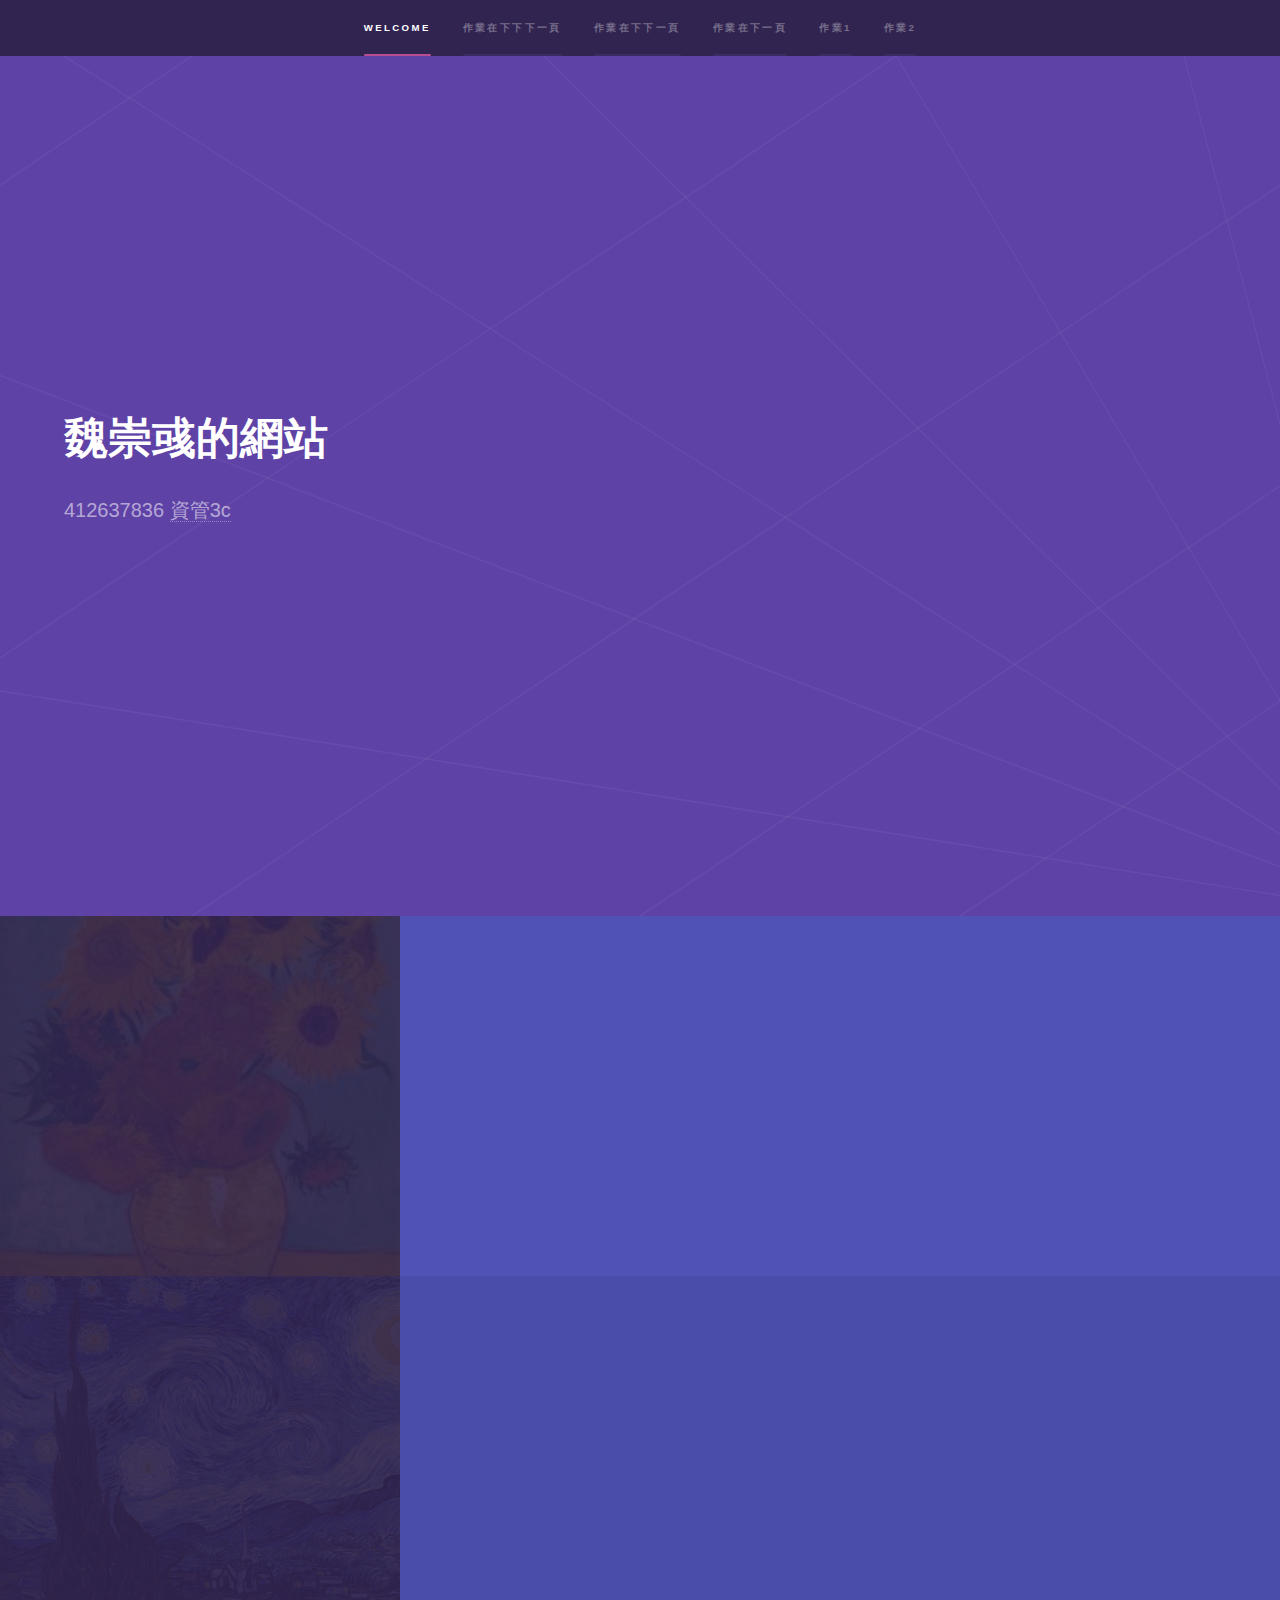
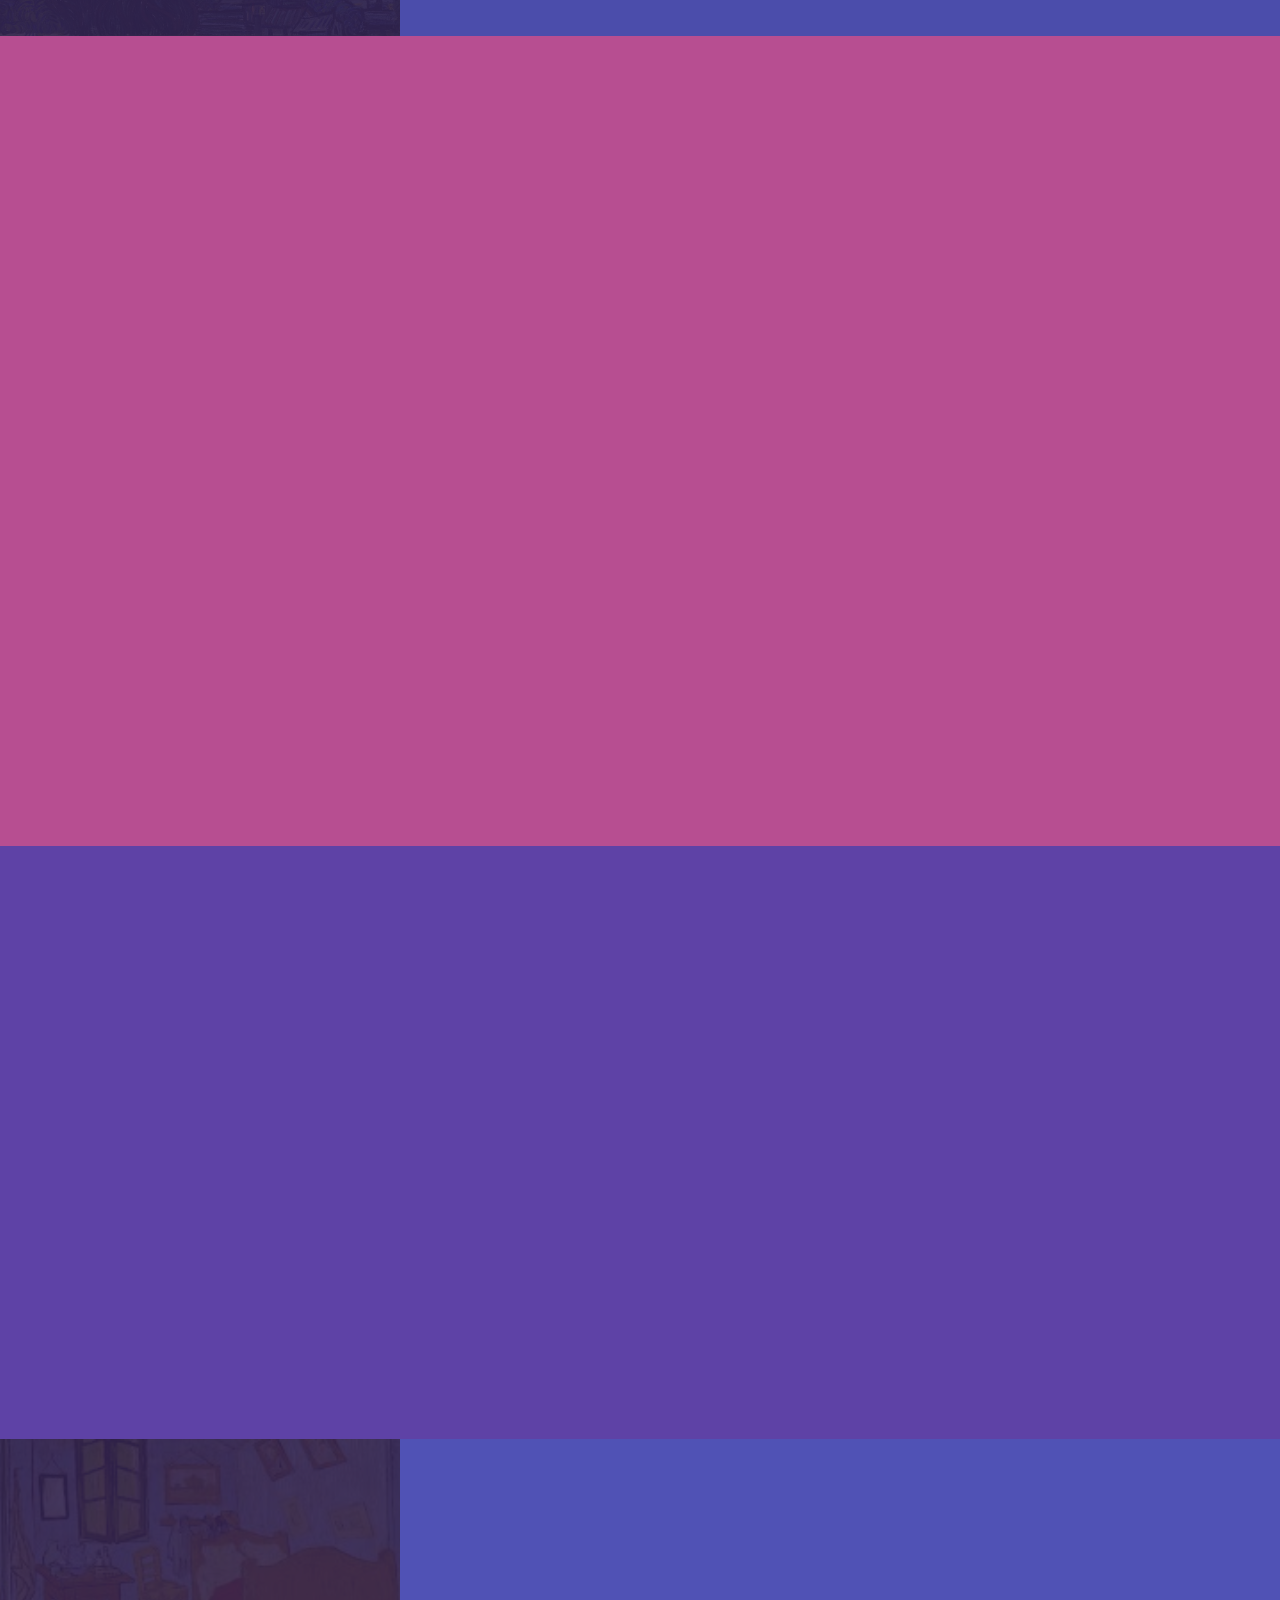
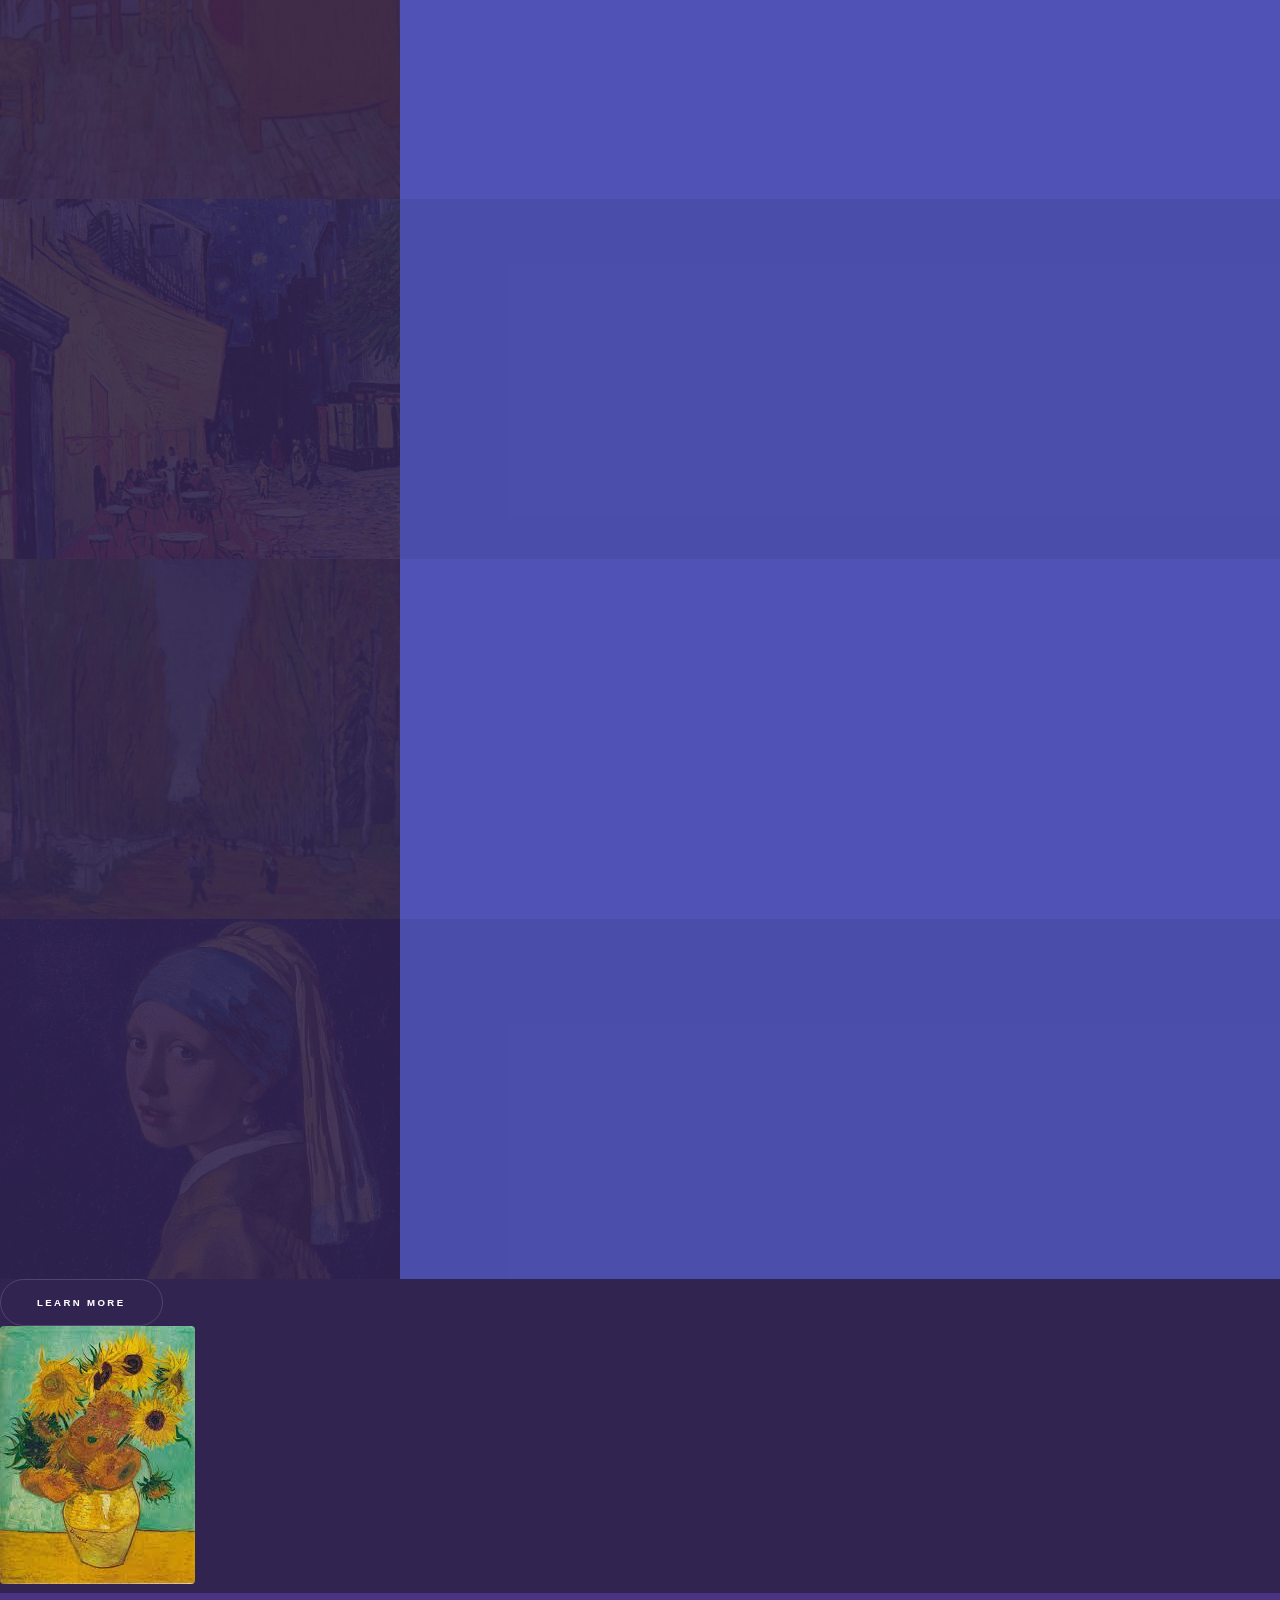
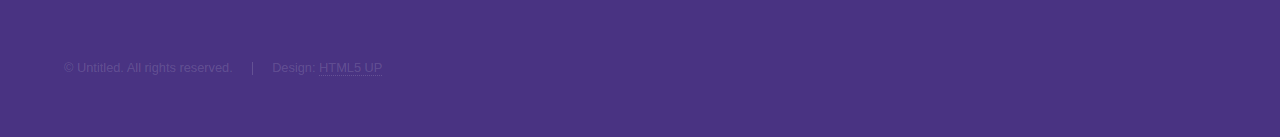
<file: index.html>
<!DOCTYPE HTML>
<!--
	Hyperspace by HTML5 UP
	html5up.net | @ajlkn
	Free for personal and commercial use under the CCA 3.0 license (html5up.net/license)
-->
<html>
	<head>
		<title>魏崇彧的網站</title>
		<meta charset="utf-8" />
		<meta name="viewport" content="width=device-width, initial-scale=1, user-scalable=no" />
		<link rel="stylesheet" href="assets/css/main.css" />
		<noscript><link rel="stylesheet" href="assets/css/noscript.css" /></noscript>
	</head>
	<body class="is-preload">

		<!-- Sidebar -->
			<section id="sidebar">
				<div class="inner">
					<nav>
						<ul>
							<li><a href="#intro">Welcome</a></li>
							<li><a href="#one">作業在下下下一頁</a></li>
							<li><a href="#two">作業在下下一頁</a></li>
							<li><a href="#three">作業在下一頁</a></li>
							<li><a href="#Four">作業1</a></li>
							<li><a href="#five">作業2</a></li>
						</ul>
					</nav>
				</div>
			</section>

		<!-- Wrapper -->
			<div id="wrapper">

				<!-- Intro -->
					<section id="intro" class="wrapper style1 fullscreen fade-up">
						<div class="inner">
							<h1>魏崇彧的網站</h1>
							<p> 412637836 <a href="http://html5up.net/license">資管3c</a></p>
							<ul class="actions">
								<li><a href="#one" ></a></li>
							</ul>
						</div>
					</section>

				<!-- One -->
					<section id="one" class="wrapper style2 spotlights">
						<section>
							<a href="#" class="image"><img src="images/pic012.jpg" alt="" data-position="center center" /></a>
							<div class="content">
								<div class="inner">
									<h2>第一頁</h2>
									<p></p>
									<ul class="actions">
										<li><a href="generic.html" ></a></li>
									</ul>
								</div>
							</div>
						</section>
						<section>
							<a href="#" class="image"><img src="images/pic07.jpg" alt="" data-position="25% 25%" /></a>
							<div class="content">
								<div class="inner">
									<h2>你好</h2>
									<p></p>
									<ul class="actions">
									</ul>
								</div>
							</div>
						</section>
					</section>

				<!-- Two -->
					<section id="two" class="wrapper style3 fade-up">
						<div class="inner">
							<h2>抱歉我不知道可以改什麼內容QQ</h2>
							<p>只好講一些很冷的笑話</p>
							<div class="features">
								<section>
									<span class="icon solid major fa-code"></span>
									<h3>笑話一</h3>
									<p>要成功要做到五個字「特別能吃苦」而我想我快成功了，因為我已經做到4/5「特別能吃」</p>
								</section>
								<section>
									<span class="icon solid major fa-lock"></span>
									<h3>二</h3>
									<p>李白是怎麼死的呢？ 他 詩寫過多</p>
								</section>
								<section>
									<span class="icon solid major fa-cog"></span>
									<h3>三</h3>
									<p>肝若壞，人生是黑白的；肝哪好，考卷是空白的</p>
								</section>
								<section>
									<span class="icon solid major fa-desktop"></span>
									<h3>四</h3>
									<p>「阿杏摔個四腳朝天，變什麼？」 阿呆</p>
								</section>
								<section>
									<span class="icon solid major fa-link"></span>
									<h3>五</h3>
									<p>「曹操字孟德，劉備字玄德，那伍佰呢？」 伍佰字心得</p>
								</section>
								<section>
									<span class="icon major fa-gem"></span>
									<h3>六</h3>
									<p>奇數135 偶數魏崇彧</p>
								</section>
							</div>
							<ul class="actions">
							</ul>
						</div>
					</section>

				<!-- Three -->
					<section id="three" class="wrapper style1 fade-up">
						<div class="inner">
							<h2>第三頁</h2>
							<p></p>
							<div class="split style1">
								<section>
									<form method="post" action="#">
										<div class="fields">
											<div class="field half">
												<label for="name">Name</label>
												<input type="text" name="name" id="name" />
											</div>
											<div class="field half">
												<label for="email">Email</label>
												<input type="text" name="email" id="email" />
											</div>
											<div class="field">
												<label for="message">Message</label>
												<textarea name="message" id="message" rows="5"></textarea>
											</div>
										</div>
										<ul class="actions">
											<li><a href="" class="button submit">Send Message</a></li>
										</ul>
									</form>
								</section>
								<section>
									<ul class="contact">
										<li>
											<h3>Address</h3>
											<span>淡江大學<br />
											Taiwan</span>
										</li>
										<li>
											<h3>Email</h3>
											<a href="#">aabbcc123yun@gmail.com</a>
										</li>
										<li>
											<h3>Phone</h3>
											<span>0953365369</span>
										</li>
										<li>
											<h3>Social</h3>
											<ul class="icons">
												<li><a href="#" class="icon brands fa-twitter"><span class="label">Twitter</span></a></li>
												<li><a href="#" class="icon brands fa-facebook-f"><span class="label">Facebook</span></a></li>
												<li><a href="#" class="icon brands fa-github"><span class="label">GitHub</span></a></li>
												<li><a href="#" class="icon brands fa-instagram"><span class="label">Instagram</span></a></li>
												<li><a href="#" class="icon brands fa-linkedin-in"><span class="label">LinkedIn</span></a></li>
											</ul>
										</li>
									</ul>
								</section>
							</div>
						</div>
					</section>
<!-- Four -->
<section id="Four" class="wrapper style2 spotlights">
	<section>
		<a href="#" class="image"><img src="images/pic08.jpg" alt="" data-position="center center" /></a>
		<div class="content">
			<div class="inner">
				<h2>作業一</h2>
				<p>hello.html</p>
				<ul class="actions">
				</ul>
			</div>
		</div>
	</section>
	<section>
		<a href="#" class="image"><img src="images/pic09.jpg" alt="" data-position="25% 25%" /></a>
		<div class="content">
			<div class="inner">
				<h2>連結</h2>
				<a href="https://github.com/wei047/113-1-TKU-Web/blob/main/hello.html">
				<ul class="actions">
					<li><a href="https://github.com/wei047/113-1-TKU-Web/blob/main/hello.html"target="_blank" class="button">點這裡看</a></li>
				</ul>
			</div>
		</div>
	</section>
</section>
	<!-- five-->
				<section id="five" class="wrapper style2 spotlights">
					<section>
						<a href="#" class="image"><img src="images/pic10.jpg" alt="" data-position="center center" /></a>
						<div class="content">
							<div class="inner">
								<h2>作業二</h2>
								<p>about.html</p>
								<ul class="actions">
								</ul>
							</div>
						</div>
					</section>
					<section>
						<a href="#" class="image"><img src="images/pic011.jpg" alt="" data-position="25% 25%" /></a>
						<div class="content">
							<div class="inner">
								<h2>連結</h2>
				<a href="https://github.com/wei047/113-1-TKU-Web/blob/main/about.html">
								<ul class="actions">
									<li><a href="https://github.com/wei047/113-1-TKU-Web/blob/main/about.html"target="_blank" class="button">點這裡看</a></li>
								</ul>
							</div>
						</div>
					</section>
				</section>					<li><a href="generic.html" class="button">Learn more</a></li>
					</ul>
				</div>
			</div>
		</section>
	</section>
	<section>
		<a href="#" class="image"><img src="images/pic012.jpg" alt="" data-position="top center" /></a>
		<div class="content">

			</div>
		

		<!-- Footer -->
			<footer id="footer" class="wrapper style1-alt">
				<div class="inner">
					<ul class="menu">
						<li>&copy; Untitled. All rights reserved.</li><li>Design: <a href="http://html5up.net">HTML5 UP</a></li>
					</ul>
				</div>
			</footer>

		<!-- Scripts -->
			<script src="assets/js/jquery.min.js"></script>
			<script src="assets/js/jquery.scrollex.min.js"></script>
			<script src="assets/js/jquery.scrolly.min.js"></script>
			<script src="assets/js/browser.min.js"></script>
			<script src="assets/js/breakpoints.min.js"></script>
			<script src="assets/js/util.js"></script>
			<script src="assets/js/main.js"></script>

	</body>
</html>
</file>
<file: assets/css/noscript.css>
/*
	Hyperspace by HTML5 UP
	html5up.net | @ajlkn
	Free for personal and commercial use under the CCA 3.0 license (html5up.net/license)
*/

/* Spotlights */

	.spotlights > section > .image:before {
		opacity: 0 !important;
	}

	.spotlights > section > .content > .inner {
		-moz-transform: none !important;
		-webkit-transform: none !important;
		-ms-transform: none !important;
		transform: none !important;
		opacity: 1 !important;
	}

/* Wrapper */

	.wrapper > .inner {
		opacity: 1 !important;
		-moz-transform: none !important;
		-webkit-transform: none !important;
		-ms-transform: none !important;
		transform: none !important;
	}

/* Sidebar */

	#sidebar > .inner {
		opacity: 1 !important;
	}

	#sidebar nav > ul > li {
		-moz-transform: none !important;
		-webkit-transform: none !important;
		-ms-transform: none !important;
		transform: none !important;
		opacity: 1 !important;
	}
</file>
<file: assets/css/main.css>
@import url(fontawesome-all.min.css);

/*
	Hyperspace by HTML5 UP
	html5up.net | @ajlkn
	Free for personal and commercial use under the CCA 3.0 license (html5up.net/license)
*/

html, body, div, span, applet, object,
iframe, h1, h2, h3, h4, h5, h6, p, blockquote,
pre, a, abbr, acronym, address, big, cite,
code, del, dfn, em, img, ins, kbd, q, s, samp,
small, strike, strong, sub, sup, tt, var, b,
u, i, center, dl, dt, dd, ol, ul, li, fieldset,
form, label, legend, table, caption, tbody,
tfoot, thead, tr, th, td, article, aside,
canvas, details, embed, figure, figcaption,
footer, header, hgroup, menu, nav, output, ruby,
section, summary, time, mark, audio, video {
	margin: 0;
	padding: 0;
	border: 0;
	font-size: 100%;
	font: inherit;
	vertical-align: baseline;}

article, aside, details, figcaption, figure,
footer, header, hgroup, menu, nav, section {
	display: block;}

body {
	line-height: 1;
}

ol, ul {
	list-style: none;
}

blockquote, q {
	quotes: none;
}

	blockquote:before, blockquote:after, q:before, q:after {
		content: '';
		content: none;
	}

table {
	border-collapse: collapse;
	border-spacing: 0;
}

body {
	-webkit-text-size-adjust: none;
}

mark {
	background-color: transparent;
	color: inherit;
}

input::-moz-focus-inner {
	border: 0;
	padding: 0;
}

input, select, textarea {
	-moz-appearance: none;
	-webkit-appearance: none;
	-ms-appearance: none;
	appearance: none;
}

/* Basic */

	@-ms-viewport {
		width: device-width;
	}

	body {
		-ms-overflow-style: scrollbar;
	}

	@media screen and (max-width: 480px) {

		html, body {
			min-width: 320px;
		}

	}

	html {
		box-sizing: border-box;
	}

	*, *:before, *:after {
		box-sizing: inherit;
	}

	body {
		background: #312450;
	}

		body.is-preload *, body.is-preload *:before, body.is-preload *:after {
			-moz-animation: none !important;
			-webkit-animation: none !important;
			-ms-animation: none !important;
			animation: none !important;
			-moz-transition: none !important;
			-webkit-transition: none !important;
			-ms-transition: none !important;
			transition: none !important;
		}

/* Type */

	body, input, select, textarea {
		color: rgba(255, 255, 255, 0.55);
		font-family: Arial, Helvetica, sans-serif;
		font-size: 16.5pt;
		font-weight: normal;
		line-height: 1.75;
	}

		@media screen and (max-width: 1680px) {

			body, input, select, textarea {
				font-size: 13pt;
			}

		}

		@media screen and (max-width: 1280px) {

			body, input, select, textarea {
				font-size: 12pt;
			}

		}

		@media screen and (max-width: 360px) {

			body, input, select, textarea {
				font-size: 11pt;
			}

		}

	a {
		-moz-transition: color 0.2s ease, border-bottom-color 0.2s ease;
		-webkit-transition: color 0.2s ease, border-bottom-color 0.2s ease;
		-ms-transition: color 0.2s ease, border-bottom-color 0.2s ease;
		transition: color 0.2s ease, border-bottom-color 0.2s ease;
		border-bottom: dotted 1px rgba(255, 255, 255, 0.35);
		color: inherit;
		text-decoration: none;
	}

		a:hover {
			border-bottom-color: transparent;
			color: #ffffff;
		}

	strong, b {
		color: #ffffff;
		font-weight: bold;
	}

	em, i {
		font-style: italic;
	}

	p {
		margin: 0 0 2em 0;
	}

	h1, h2, h3, h4, h5, h6 {
		color: #ffffff;
		font-weight: bold;
		line-height: 1.5;
		margin: 0 0 0.5em 0;
	}

		h1 a, h2 a, h3 a, h4 a, h5 a, h6 a {
			color: inherit;
			text-decoration: none;
		}

	h1 {
		font-size: 2.75em;
	}

		h1.major {
			margin: 0 0 1.3em 0;
			position: relative;
			padding-bottom: 0.35em;
		}

			h1.major:after {
				background-image: -moz-linear-gradient(to right, #5e42a6, #b74e91);
				background-image: -webkit-linear-gradient(to right, #5e42a6, #b74e91);
				background-image: -ms-linear-gradient(to right, #5e42a6, #b74e91);
				background-image: linear-gradient(to right, #5e42a6, #b74e91);
				-moz-transition: max-width 0.2s ease;
				-webkit-transition: max-width 0.2s ease;
				-ms-transition: max-width 0.2s ease;
				transition: max-width 0.2s ease;
				border-radius: 0.2em;
				bottom: 0;
				content: '';
				height: 0.05em;
				position: absolute;
				right: 0;
				width: 100%;
			}

	h2 {
		font-size: 1.75em;
	}

	h3 {
		font-size: 1.1em;
	}

	h4 {
		font-size: 1em;
	}

	h5 {
		font-size: 0.8em;
	}

	h6 {
		font-size: 0.6em;
	}

	@media screen and (max-width: 736px) {

		h1 {
			font-size: 2em;
		}

		h2 {
			font-size: 1.25em;
		}

		h3 {
			font-size: 1em;
		}

		h4 {
			font-size: 0.8em;
		}

		h5 {
			font-size: 0.6em;
		}

		h6 {
			font-size: 0.6em;
		}

	}

	sub {
		font-size: 0.8em;
		position: relative;
		top: 0.5em;
	}

	sup {
		font-size: 0.8em;
		position: relative;
		top: -0.5em;
	}

	blockquote {
		border-left: solid 4px rgba(255, 255, 255, 0.15);
		font-style: italic;
		margin: 0 0 2em 0;
		padding: 0.5em 0 0.5em 2em;
	}

	code {
		background: rgba(255, 255, 255, 0.05);
		border-radius: 0.25em;
		border: solid 1px rgba(255, 255, 255, 0.15);
		font-family: "Courier New", monospace;
		font-size: 0.9em;
		margin: 0 0.25em;
		padding: 0.25em 0.65em;
	}

	pre {
		-webkit-overflow-scrolling: touch;
		font-family: "Courier New", monospace;
		font-size: 0.9em;
		margin: 0 0 2em 0;
	}

		pre code {
			display: block;
			line-height: 1.75em;
			padding: 1em 1.5em;
			overflow-x: auto;
		}

	hr {
		border: 0;
		border-bottom: solid 1px rgba(255, 255, 255, 0.15);
		margin: 2em 0;
	}

		hr.major {
			margin: 3em 0;
		}

	.align-left {
		text-align: left;
	}

	.align-center {
		text-align: center;
	}

	.align-right {
		text-align: right;
	}

/* Row */

	.row {
		display: flex;
		flex-wrap: wrap;
		box-sizing: border-box;
		align-items: stretch;
	}

		.row > * {
			box-sizing: border-box;
		}

		.row.gtr-uniform > * > :last-child {
			margin-bottom: 0;
		}

		.row.aln-left {
			justify-content: flex-start;
		}

		.row.aln-center {
			justify-content: center;
		}

		.row.aln-right {
			justify-content: flex-end;
		}

		.row.aln-top {
			align-items: flex-start;
		}

		.row.aln-middle {
			align-items: center;
		}

		.row.aln-bottom {
			align-items: flex-end;
		}

		.row > .imp {
			order: -1;
		}

		.row > .col-1 {
			width: 8.33333%;
		}

		.row > .off-1 {
			margin-left: 8.33333%;
		}

		.row > .col-2 {
			width: 16.66667%;
		}

		.row > .off-2 {
			margin-left: 16.66667%;
		}

		.row > .col-3 {
			width: 25%;
		}

		.row > .off-3 {
			margin-left: 25%;
		}

		.row > .col-4 {
			width: 33.33333%;
		}

		.row > .off-4 {
			margin-left: 33.33333%;
		}

		.row > .col-5 {
			width: 41.66667%;
		}

		.row > .off-5 {
			margin-left: 41.66667%;
		}

		.row > .col-6 {
			width: 50%;
		}

		.row > .off-6 {
			margin-left: 50%;
		}

		.row > .col-7 {
			width: 58.33333%;
		}

		.row > .off-7 {
			margin-left: 58.33333%;
		}

		.row > .col-8 {
			width: 66.66667%;
		}

		.row > .off-8 {
			margin-left: 66.66667%;
		}

		.row > .col-9 {
			width: 75%;
		}

		.row > .off-9 {
			margin-left: 75%;
		}

		.row > .col-10 {
			width: 83.33333%;
		}

		.row > .off-10 {
			margin-left: 83.33333%;
		}

		.row > .col-11 {
			width: 91.66667%;
		}

		.row > .off-11 {
			margin-left: 91.66667%;
		}

		.row > .col-12 {
			width: 100%;
		}

		.row > .off-12 {
			margin-left: 100%;
		}

		.row.gtr-0 {
			margin-top: 0;
			margin-left: 0em;
		}

			.row.gtr-0 > * {
				padding: 0 0 0 0em;
			}

			.row.gtr-0.gtr-uniform {
				margin-top: 0em;
			}

				.row.gtr-0.gtr-uniform > * {
					padding-top: 0em;
				}

		.row.gtr-25 {
			margin-top: 0;
			margin-left: -0.375em;
		}

			.row.gtr-25 > * {
				padding: 0 0 0 0.375em;
			}

			.row.gtr-25.gtr-uniform {
				margin-top: -0.375em;
			}

				.row.gtr-25.gtr-uniform > * {
					padding-top: 0.375em;
				}

		.row.gtr-50 {
			margin-top: 0;
			margin-left: -0.75em;
		}

			.row.gtr-50 > * {
				padding: 0 0 0 0.75em;
			}

			.row.gtr-50.gtr-uniform {
				margin-top: -0.75em;
			}

				.row.gtr-50.gtr-uniform > * {
					padding-top: 0.75em;
				}

		.row {
			margin-top: 0;
			margin-left: -1.5em;
		}

			.row > * {
				padding: 0 0 0 1.5em;
			}

			.row.gtr-uniform {
				margin-top: -1.5em;
			}

				.row.gtr-uniform > * {
					padding-top: 1.5em;
				}

		.row.gtr-150 {
			margin-top: 0;
			margin-left: -2.25em;
		}

			.row.gtr-150 > * {
				padding: 0 0 0 2.25em;
			}

			.row.gtr-150.gtr-uniform {
				margin-top: -2.25em;
			}

				.row.gtr-150.gtr-uniform > * {
					padding-top: 2.25em;
				}

		.row.gtr-200 {
			margin-top: 0;
			margin-left: -3em;
		}

			.row.gtr-200 > * {
				padding: 0 0 0 3em;
			}

			.row.gtr-200.gtr-uniform {
				margin-top: -3em;
			}

				.row.gtr-200.gtr-uniform > * {
					padding-top: 3em;
				}

		@media screen and (max-width: 1680px) {

			.row {
				display: flex;
				flex-wrap: wrap;
				box-sizing: border-box;
				align-items: stretch;
			}

				.row > * {
					box-sizing: border-box;
				}

				.row.gtr-uniform > * > :last-child {
					margin-bottom: 0;
				}

				.row.aln-left {
					justify-content: flex-start;
				}

				.row.aln-center {
					justify-content: center;
				}

				.row.aln-right {
					justify-content: flex-end;
				}

				.row.aln-top {
					align-items: flex-start;
				}

				.row.aln-middle {
					align-items: center;
				}

				.row.aln-bottom {
					align-items: flex-end;
				}

				.row > .imp-xlarge {
					order: -1;
				}

				.row > .col-1-xlarge {
					width: 8.33333%;
				}

				.row > .off-1-xlarge {
					margin-left: 8.33333%;
				}

				.row > .col-2-xlarge {
					width: 16.66667%;
				}

				.row > .off-2-xlarge {
					margin-left: 16.66667%;
				}

				.row > .col-3-xlarge {
					width: 25%;
				}

				.row > .off-3-xlarge {
					margin-left: 25%;
				}

				.row > .col-4-xlarge {
					width: 33.33333%;
				}

				.row > .off-4-xlarge {
					margin-left: 33.33333%;
				}

				.row > .col-5-xlarge {
					width: 41.66667%;
				}

				.row > .off-5-xlarge {
					margin-left: 41.66667%;
				}

				.row > .col-6-xlarge {
					width: 50%;
				}

				.row > .off-6-xlarge {
					margin-left: 50%;
				}

				.row > .col-7-xlarge {
					width: 58.33333%;
				}

				.row > .off-7-xlarge {
					margin-left: 58.33333%;
				}

				.row > .col-8-xlarge {
					width: 66.66667%;
				}

				.row > .off-8-xlarge {
					margin-left: 66.66667%;
				}

				.row > .col-9-xlarge {
					width: 75%;
				}

				.row > .off-9-xlarge {
					margin-left: 75%;
				}

				.row > .col-10-xlarge {
					width: 83.33333%;
				}

				.row > .off-10-xlarge {
					margin-left: 83.33333%;
				}

				.row > .col-11-xlarge {
					width: 91.66667%;
				}

				.row > .off-11-xlarge {
					margin-left: 91.66667%;
				}

				.row > .col-12-xlarge {
					width: 100%;
				}

				.row > .off-12-xlarge {
					margin-left: 100%;
				}

				.row.gtr-0 {
					margin-top: 0;
					margin-left: 0em;
				}

					.row.gtr-0 > * {
						padding: 0 0 0 0em;
					}

					.row.gtr-0.gtr-uniform {
						margin-top: 0em;
					}

						.row.gtr-0.gtr-uniform > * {
							padding-top: 0em;
						}

				.row.gtr-25 {
					margin-top: 0;
					margin-left: -0.375em;
				}

					.row.gtr-25 > * {
						padding: 0 0 0 0.375em;
					}

					.row.gtr-25.gtr-uniform {
						margin-top: -0.375em;
					}

						.row.gtr-25.gtr-uniform > * {
							padding-top: 0.375em;
						}

				.row.gtr-50 {
					margin-top: 0;
					margin-left: -0.75em;
				}

					.row.gtr-50 > * {
						padding: 0 0 0 0.75em;
					}

					.row.gtr-50.gtr-uniform {
						margin-top: -0.75em;
					}

						.row.gtr-50.gtr-uniform > * {
							padding-top: 0.75em;
						}

				.row {
					margin-top: 0;
					margin-left: -1.5em;
				}

					.row > * {
						padding: 0 0 0 1.5em;
					}

					.row.gtr-uniform {
						margin-top: -1.5em;
					}

						.row.gtr-uniform > * {
							padding-top: 1.5em;
						}

				.row.gtr-150 {
					margin-top: 0;
					margin-left: -2.25em;
				}

					.row.gtr-150 > * {
						padding: 0 0 0 2.25em;
					}

					.row.gtr-150.gtr-uniform {
						margin-top: -2.25em;
					}

						.row.gtr-150.gtr-uniform > * {
							padding-top: 2.25em;
						}

				.row.gtr-200 {
					margin-top: 0;
					margin-left: -3em;
				}

					.row.gtr-200 > * {
						padding: 0 0 0 3em;
					}

					.row.gtr-200.gtr-uniform {
						margin-top: -3em;
					}

						.row.gtr-200.gtr-uniform > * {
							padding-top: 3em;
						}

		}

		@media screen and (max-width: 1280px) {

			.row {
				display: flex;
				flex-wrap: wrap;
				box-sizing: border-box;
				align-items: stretch;
			}

				.row > * {
					box-sizing: border-box;
				}

				.row.gtr-uniform > * > :last-child {
					margin-bottom: 0;
				}

				.row.aln-left {
					justify-content: flex-start;
				}

				.row.aln-center {
					justify-content: center;
				}

				.row.aln-right {
					justify-content: flex-end;
				}

				.row.aln-top {
					align-items: flex-start;
				}

				.row.aln-middle {
					align-items: center;
				}

				.row.aln-bottom {
					align-items: flex-end;
				}

				.row > .imp-large {
					order: -1;
				}

				.row > .col-1-large {
					width: 8.33333%;
				}

				.row > .off-1-large {
					margin-left: 8.33333%;
				}

				.row > .col-2-large {
					width: 16.66667%;
				}

				.row > .off-2-large {
					margin-left: 16.66667%;
				}

				.row > .col-3-large {
					width: 25%;
				}

				.row > .off-3-large {
					margin-left: 25%;
				}

				.row > .col-4-large {
					width: 33.33333%;
				}

				.row > .off-4-large {
					margin-left: 33.33333%;
				}

				.row > .col-5-large {
					width: 41.66667%;
				}

				.row > .off-5-large {
					margin-left: 41.66667%;
				}

				.row > .col-6-large {
					width: 50%;
				}

				.row > .off-6-large {
					margin-left: 50%;
				}

				.row > .col-7-large {
					width: 58.33333%;
				}

				.row > .off-7-large {
					margin-left: 58.33333%;
				}

				.row > .col-8-large {
					width: 66.66667%;
				}

				.row > .off-8-large {
					margin-left: 66.66667%;
				}

				.row > .col-9-large {
					width: 75%;
				}

				.row > .off-9-large {
					margin-left: 75%;
				}

				.row > .col-10-large {
					width: 83.33333%;
				}

				.row > .off-10-large {
					margin-left: 83.33333%;
				}

				.row > .col-11-large {
					width: 91.66667%;
				}

				.row > .off-11-large {
					margin-left: 91.66667%;
				}

				.row > .col-12-large {
					width: 100%;
				}

				.row > .off-12-large {
					margin-left: 100%;
				}

				.row.gtr-0 {
					margin-top: 0;
					margin-left: 0em;
				}

					.row.gtr-0 > * {
						padding: 0 0 0 0em;
					}

					.row.gtr-0.gtr-uniform {
						margin-top: 0em;
					}

						.row.gtr-0.gtr-uniform > * {
							padding-top: 0em;
						}

				.row.gtr-25 {
					margin-top: 0;
					margin-left: -0.375em;
				}

					.row.gtr-25 > * {
						padding: 0 0 0 0.375em;
					}

					.row.gtr-25.gtr-uniform {
						margin-top: -0.375em;
					}

						.row.gtr-25.gtr-uniform > * {
							padding-top: 0.375em;
						}

				.row.gtr-50 {
					margin-top: 0;
					margin-left: -0.75em;
				}

					.row.gtr-50 > * {
						padding: 0 0 0 0.75em;
					}

					.row.gtr-50.gtr-uniform {
						margin-top: -0.75em;
					}

						.row.gtr-50.gtr-uniform > * {
							padding-top: 0.75em;
						}

				.row {
					margin-top: 0;
					margin-left: -1.5em;
				}

					.row > * {
						padding: 0 0 0 1.5em;
					}

					.row.gtr-uniform {
						margin-top: -1.5em;
					}

						.row.gtr-uniform > * {
							padding-top: 1.5em;
						}

				.row.gtr-150 {
					margin-top: 0;
					margin-left: -2.25em;
				}

					.row.gtr-150 > * {
						padding: 0 0 0 2.25em;
					}

					.row.gtr-150.gtr-uniform {
						margin-top: -2.25em;
					}

						.row.gtr-150.gtr-uniform > * {
							padding-top: 2.25em;
						}

				.row.gtr-200 {
					margin-top: 0;
					margin-left: -3em;
				}

					.row.gtr-200 > * {
						padding: 0 0 0 3em;
					}

					.row.gtr-200.gtr-uniform {
						margin-top: -3em;
					}

						.row.gtr-200.gtr-uniform > * {
							padding-top: 3em;
						}

		}

		@media screen and (max-width: 980px) {

			.row {
				display: flex;
				flex-wrap: wrap;
				box-sizing: border-box;
				align-items: stretch;
			}

				.row > * {
					box-sizing: border-box;
				}

				.row.gtr-uniform > * > :last-child {
					margin-bottom: 0;
				}

				.row.aln-left {
					justify-content: flex-start;
				}

				.row.aln-center {
					justify-content: center;
				}

				.row.aln-right {
					justify-content: flex-end;
				}

				.row.aln-top {
					align-items: flex-start;
				}

				.row.aln-middle {
					align-items: center;
				}

				.row.aln-bottom {
					align-items: flex-end;
				}

				.row > .imp-medium {
					order: -1;
				}

				.row > .col-1-medium {
					width: 8.33333%;
				}

				.row > .off-1-medium {
					margin-left: 8.33333%;
				}

				.row > .col-2-medium {
					width: 16.66667%;
				}

				.row > .off-2-medium {
					margin-left: 16.66667%;
				}

				.row > .col-3-medium {
					width: 25%;
				}

				.row > .off-3-medium {
					margin-left: 25%;
				}

				.row > .col-4-medium {
					width: 33.33333%;
				}

				.row > .off-4-medium {
					margin-left: 33.33333%;
				}

				.row > .col-5-medium {
					width: 41.66667%;
				}

				.row > .off-5-medium {
					margin-left: 41.66667%;
				}

				.row > .col-6-medium {
					width: 50%;
				}

				.row > .off-6-medium {
					margin-left: 50%;
				}

				.row > .col-7-medium {
					width: 58.33333%;
				}

				.row > .off-7-medium {
					margin-left: 58.33333%;
				}

				.row > .col-8-medium {
					width: 66.66667%;
				}

				.row > .off-8-medium {
					margin-left: 66.66667%;
				}

				.row > .col-9-medium {
					width: 75%;
				}

				.row > .off-9-medium {
					margin-left: 75%;
				}

				.row > .col-10-medium {
					width: 83.33333%;
				}

				.row > .off-10-medium {
					margin-left: 83.33333%;
				}

				.row > .col-11-medium {
					width: 91.66667%;
				}

				.row > .off-11-medium {
					margin-left: 91.66667%;
				}

				.row > .col-12-medium {
					width: 100%;
				}

				.row > .off-12-medium {
					margin-left: 100%;
				}

				.row.gtr-0 {
					margin-top: 0;
					margin-left: 0em;
				}

					.row.gtr-0 > * {
						padding: 0 0 0 0em;
					}

					.row.gtr-0.gtr-uniform {
						margin-top: 0em;
					}

						.row.gtr-0.gtr-uniform > * {
							padding-top: 0em;
						}

				.row.gtr-25 {
					margin-top: 0;
					margin-left: -0.375em;
				}

					.row.gtr-25 > * {
						padding: 0 0 0 0.375em;
					}

					.row.gtr-25.gtr-uniform {
						margin-top: -0.375em;
					}

						.row.gtr-25.gtr-uniform > * {
							padding-top: 0.375em;
						}

				.row.gtr-50 {
					margin-top: 0;
					margin-left: -0.75em;
				}

					.row.gtr-50 > * {
						padding: 0 0 0 0.75em;
					}

					.row.gtr-50.gtr-uniform {
						margin-top: -0.75em;
					}

						.row.gtr-50.gtr-uniform > * {
							padding-top: 0.75em;
						}

				.row {
					margin-top: 0;
					margin-left: -1.5em;
				}

					.row > * {
						padding: 0 0 0 1.5em;
					}

					.row.gtr-uniform {
						margin-top: -1.5em;
					}

						.row.gtr-uniform > * {
							padding-top: 1.5em;
						}

				.row.gtr-150 {
					margin-top: 0;
					margin-left: -2.25em;
				}

					.row.gtr-150 > * {
						padding: 0 0 0 2.25em;
					}

					.row.gtr-150.gtr-uniform {
						margin-top: -2.25em;
					}

						.row.gtr-150.gtr-uniform > * {
							padding-top: 2.25em;
						}

				.row.gtr-200 {
					margin-top: 0;
					margin-left: -3em;
				}

					.row.gtr-200 > * {
						padding: 0 0 0 3em;
					}

					.row.gtr-200.gtr-uniform {
						margin-top: -3em;
					}

						.row.gtr-200.gtr-uniform > * {
							padding-top: 3em;
						}

		}

		@media screen and (max-width: 736px) {

			.row {
				display: flex;
				flex-wrap: wrap;
				box-sizing: border-box;
				align-items: stretch;
			}

				.row > * {
					box-sizing: border-box;
				}

				.row.gtr-uniform > * > :last-child {
					margin-bottom: 0;
				}

				.row.aln-left {
					justify-content: flex-start;
				}

				.row.aln-center {
					justify-content: center;
				}

				.row.aln-right {
					justify-content: flex-end;
				}

				.row.aln-top {
					align-items: flex-start;
				}

				.row.aln-middle {
					align-items: center;
				}

				.row.aln-bottom {
					align-items: flex-end;
				}

				.row > .imp-small {
					order: -1;
				}

				.row > .col-1-small {
					width: 8.33333%;
				}

				.row > .off-1-small {
					margin-left: 8.33333%;
				}

				.row > .col-2-small {
					width: 16.66667%;
				}

				.row > .off-2-small {
					margin-left: 16.66667%;
				}

				.row > .col-3-small {
					width: 25%;
				}

				.row > .off-3-small {
					margin-left: 25%;
				}

				.row > .col-4-small {
					width: 33.33333%;
				}

				.row > .off-4-small {
					margin-left: 33.33333%;
				}

				.row > .col-5-small {
					width: 41.66667%;
				}

				.row > .off-5-small {
					margin-left: 41.66667%;
				}

				.row > .col-6-small {
					width: 50%;
				}

				.row > .off-6-small {
					margin-left: 50%;
				}

				.row > .col-7-small {
					width: 58.33333%;
				}

				.row > .off-7-small {
					margin-left: 58.33333%;
				}

				.row > .col-8-small {
					width: 66.66667%;
				}

				.row > .off-8-small {
					margin-left: 66.66667%;
				}

				.row > .col-9-small {
					width: 75%;
				}

				.row > .off-9-small {
					margin-left: 75%;
				}

				.row > .col-10-small {
					width: 83.33333%;
				}

				.row > .off-10-small {
					margin-left: 83.33333%;
				}

				.row > .col-11-small {
					width: 91.66667%;
				}

				.row > .off-11-small {
					margin-left: 91.66667%;
				}

				.row > .col-12-small {
					width: 100%;
				}

				.row > .off-12-small {
					margin-left: 100%;
				}

				.row.gtr-0 {
					margin-top: 0;
					margin-left: 0em;
				}

					.row.gtr-0 > * {
						padding: 0 0 0 0em;
					}

					.row.gtr-0.gtr-uniform {
						margin-top: 0em;
					}

						.row.gtr-0.gtr-uniform > * {
							padding-top: 0em;
						}

				.row.gtr-25 {
					margin-top: 0;
					margin-left: -0.375em;
				}

					.row.gtr-25 > * {
						padding: 0 0 0 0.375em;
					}

					.row.gtr-25.gtr-uniform {
						margin-top: -0.375em;
					}

						.row.gtr-25.gtr-uniform > * {
							padding-top: 0.375em;
						}

				.row.gtr-50 {
					margin-top: 0;
					margin-left: -0.75em;
				}

					.row.gtr-50 > * {
						padding: 0 0 0 0.75em;
					}

					.row.gtr-50.gtr-uniform {
						margin-top: -0.75em;
					}

						.row.gtr-50.gtr-uniform > * {
							padding-top: 0.75em;
						}

				.row {
					margin-top: 0;
					margin-left: -1.5em;
				}

					.row > * {
						padding: 0 0 0 1.5em;
					}

					.row.gtr-uniform {
						margin-top: -1.5em;
					}

						.row.gtr-uniform > * {
							padding-top: 1.5em;
						}

				.row.gtr-150 {
					margin-top: 0;
					margin-left: -2.25em;
				}

					.row.gtr-150 > * {
						padding: 0 0 0 2.25em;
					}

					.row.gtr-150.gtr-uniform {
						margin-top: -2.25em;
					}

						.row.gtr-150.gtr-uniform > * {
							padding-top: 2.25em;
						}

				.row.gtr-200 {
					margin-top: 0;
					margin-left: -3em;
				}

					.row.gtr-200 > * {
						padding: 0 0 0 3em;
					}

					.row.gtr-200.gtr-uniform {
						margin-top: -3em;
					}

						.row.gtr-200.gtr-uniform > * {
							padding-top: 3em;
						}

		}

		@media screen and (max-width: 480px) {

			.row {
				display: flex;
				flex-wrap: wrap;
				box-sizing: border-box;
				align-items: stretch;
			}

				.row > * {
					box-sizing: border-box;
				}

				.row.gtr-uniform > * > :last-child {
					margin-bottom: 0;
				}

				.row.aln-left {
					justify-content: flex-start;
				}

				.row.aln-center {
					justify-content: center;
				}

				.row.aln-right {
					justify-content: flex-end;
				}

				.row.aln-top {
					align-items: flex-start;
				}

				.row.aln-middle {
					align-items: center;
				}

				.row.aln-bottom {
					align-items: flex-end;
				}

				.row > .imp-xsmall {
					order: -1;
				}

				.row > .col-1-xsmall {
					width: 8.33333%;
				}

				.row > .off-1-xsmall {
					margin-left: 8.33333%;
				}

				.row > .col-2-xsmall {
					width: 16.66667%;
				}

				.row > .off-2-xsmall {
					margin-left: 16.66667%;
				}

				.row > .col-3-xsmall {
					width: 25%;
				}

				.row > .off-3-xsmall {
					margin-left: 25%;
				}

				.row > .col-4-xsmall {
					width: 33.33333%;
				}

				.row > .off-4-xsmall {
					margin-left: 33.33333%;
				}

				.row > .col-5-xsmall {
					width: 41.66667%;
				}

				.row > .off-5-xsmall {
					margin-left: 41.66667%;
				}

				.row > .col-6-xsmall {
					width: 50%;
				}

				.row > .off-6-xsmall {
					margin-left: 50%;
				}

				.row > .col-7-xsmall {
					width: 58.33333%;
				}

				.row > .off-7-xsmall {
					margin-left: 58.33333%;
				}

				.row > .col-8-xsmall {
					width: 66.66667%;
				}

				.row > .off-8-xsmall {
					margin-left: 66.66667%;
				}

				.row > .col-9-xsmall {
					width: 75%;
				}

				.row > .off-9-xsmall {
					margin-left: 75%;
				}

				.row > .col-10-xsmall {
					width: 83.33333%;
				}

				.row > .off-10-xsmall {
					margin-left: 83.33333%;
				}

				.row > .col-11-xsmall {
					width: 91.66667%;
				}

				.row > .off-11-xsmall {
					margin-left: 91.66667%;
				}

				.row > .col-12-xsmall {
					width: 100%;
				}

				.row > .off-12-xsmall {
					margin-left: 100%;
				}

				.row.gtr-0 {
					margin-top: 0;
					margin-left: 0em;
				}

					.row.gtr-0 > * {
						padding: 0 0 0 0em;
					}

					.row.gtr-0.gtr-uniform {
						margin-top: 0em;
					}

						.row.gtr-0.gtr-uniform > * {
							padding-top: 0em;
						}

				.row.gtr-25 {
					margin-top: 0;
					margin-left: -0.375em;
				}

					.row.gtr-25 > * {
						padding: 0 0 0 0.375em;
					}

					.row.gtr-25.gtr-uniform {
						margin-top: -0.375em;
					}

						.row.gtr-25.gtr-uniform > * {
							padding-top: 0.375em;
						}

				.row.gtr-50 {
					margin-top: 0;
					margin-left: -0.75em;
				}

					.row.gtr-50 > * {
						padding: 0 0 0 0.75em;
					}

					.row.gtr-50.gtr-uniform {
						margin-top: -0.75em;
					}

						.row.gtr-50.gtr-uniform > * {
							padding-top: 0.75em;
						}

				.row {
					margin-top: 0;
					margin-left: -1.5em;
				}

					.row > * {
						padding: 0 0 0 1.5em;
					}

					.row.gtr-uniform {
						margin-top: -1.5em;
					}

						.row.gtr-uniform > * {
							padding-top: 1.5em;
						}

				.row.gtr-150 {
					margin-top: 0;
					margin-left: -2.25em;
				}

					.row.gtr-150 > * {
						padding: 0 0 0 2.25em;
					}

					.row.gtr-150.gtr-uniform {
						margin-top: -2.25em;
					}

						.row.gtr-150.gtr-uniform > * {
							padding-top: 2.25em;
						}

				.row.gtr-200 {
					margin-top: 0;
					margin-left: -3em;
				}

					.row.gtr-200 > * {
						padding: 0 0 0 3em;
					}

					.row.gtr-200.gtr-uniform {
						margin-top: -3em;
					}

						.row.gtr-200.gtr-uniform > * {
							padding-top: 3em;
						}

		}

/* Box */

	.box {
		border-radius: 0.25em;
		border: solid 1px rgba(255, 255, 255, 0.15);
		margin-bottom: 2em;
		padding: 1.5em;
	}

		.box > :last-child,
		.box > :last-child > :last-child,
		.box > :last-child > :last-child > :last-child {
			margin-bottom: 0;
		}

		.box.alt {
			border: 0;
			border-radius: 0;
			padding: 0;
		}

/* Button */

	input[type="submit"],
	input[type="reset"],
	input[type="button"],
	button,
	.button {
		-moz-appearance: none;
		-webkit-appearance: none;
		-ms-appearance: none;
		appearance: none;
		-moz-transition: border-color 0.2s ease;
		-webkit-transition: border-color 0.2s ease;
		-ms-transition: border-color 0.2s ease;
		transition: border-color 0.2s ease;
		background-color: transparent;
		border: solid 1px !important;
		border-color: rgba(255, 255, 255, 0.15) !important;
		border-radius: 3em;
		color: #ffffff !important;
		cursor: pointer;
		display: inline-block;
		font-size: 0.6em;
		font-weight: bold;
		height: calc(4.75em + 2px);
		letter-spacing: 0.25em;
		line-height: 4.75em;
		outline: 0;
		padding: 0 3.75em;
		position: relative;
		text-align: center;
		text-decoration: none;
		text-transform: uppercase;
		white-space: nowrap;
	}

		input[type="submit"]:after,
		input[type="reset"]:after,
		input[type="button"]:after,
		button:after,
		.button:after {
			-moz-transform: scale(0.25);
			-webkit-transform: scale(0.25);
			-ms-transform: scale(0.25);
			transform: scale(0.25);
			pointer-events: none;
			-moz-transition: opacity 0.2s ease, -moz-transform 0.2s ease;
			-webkit-transition: opacity 0.2s ease, -webkit-transform 0.2s ease;
			-ms-transition: opacity 0.2s ease, -ms-transform 0.2s ease;
			transition: opacity 0.2s ease, transform 0.2s ease;
			background: #ffffff;
			border-radius: 3em;
			content: '';
			height: 100%;
			left: 0;
			opacity: 0;
			position: absolute;
			top: 0;
			width: 100%;
		}

		input[type="submit"].icon:before,
		input[type="reset"].icon:before,
		input[type="button"].icon:before,
		button.icon:before,
		.button.icon:before {
			margin-right: 0.75em;
		}

		input[type="submit"].fit,
		input[type="reset"].fit,
		input[type="button"].fit,
		button.fit,
		.button.fit {
			width: 100%;
		}

		input[type="submit"].small,
		input[type="reset"].small,
		input[type="button"].small,
		button.small,
		.button.small {
			font-size: 0.4em;
		}

		input[type="submit"].large,
		input[type="reset"].large,
		input[type="button"].large,
		button.large,
		.button.large {
			font-size: 0.8em;
		}

		input[type="submit"].primary,
		input[type="reset"].primary,
		input[type="button"].primary,
		button.primary,
		.button.primary {
			background-color: #ffffff;
			color: #312450 !important;
		}

			input[type="submit"].primary:after,
			input[type="reset"].primary:after,
			input[type="button"].primary:after,
			button.primary:after,
			.button.primary:after {
				display: none;
			}

		input[type="submit"].disabled, input[type="submit"]:disabled,
		input[type="reset"].disabled,
		input[type="reset"]:disabled,
		input[type="button"].disabled,
		input[type="button"]:disabled,
		button.disabled,
		button:disabled,
		.button.disabled,
		.button:disabled {
			cursor: default;
			opacity: 0.5;
			pointer-events: none;
		}

		input[type="submit"]:hover,
		input[type="reset"]:hover,
		input[type="button"]:hover,
		button:hover,
		.button:hover {
			border-color: rgba(255, 255, 255, 0.55) !important;
		}

			input[type="submit"]:hover:after,
			input[type="reset"]:hover:after,
			input[type="button"]:hover:after,
			button:hover:after,
			.button:hover:after {
				opacity: 0.05;
				-moz-transform: scale(1);
				-webkit-transform: scale(1);
				-ms-transform: scale(1);
				transform: scale(1);
			}

			input[type="submit"]:hover:active,
			input[type="reset"]:hover:active,
			input[type="button"]:hover:active,
			button:hover:active,
			.button:hover:active {
				border-color: #ffffff !important;
			}

				input[type="submit"]:hover:active:after,
				input[type="reset"]:hover:active:after,
				input[type="button"]:hover:active:after,
				button:hover:active:after,
				.button:hover:active:after {
					opacity: 0.1;
				}

/* Features */

	.features {
		display: -moz-flex;
		display: -webkit-flex;
		display: -ms-flex;
		display: flex;
		-moz-flex-wrap: wrap;
		-webkit-flex-wrap: wrap;
		-ms-flex-wrap: wrap;
		flex-wrap: wrap;
		border-radius: 0.25em;
		border: solid 1px rgba(255, 255, 255, 0.15);
		background: rgba(255, 255, 255, 0.05);
		margin: 0 0 2em 0;
	}

		.features section {
			padding: 3.5em 3em 1em 7em ;
			width: 50%;
			border-top: solid 1px rgba(255, 255, 255, 0.15);
			position: relative;
		}

			.features section:nth-child(-n + 2) {
				border-top-width: 0;
			}

			.features section:nth-child(2n) {
				border-left: solid 1px rgba(255, 255, 255, 0.15);
			}

			.features section .icon {
				-moz-transition: opacity 0.5s ease, -moz-transform 0.5s ease;
				-webkit-transition: opacity 0.5s ease, -webkit-transform 0.5s ease;
				-ms-transition: opacity 0.5s ease, -ms-transform 0.5s ease;
				transition: opacity 0.5s ease, transform 0.5s ease;
				-moz-transition-delay: 1s;
				-webkit-transition-delay: 1s;
				-ms-transition-delay: 1s;
				transition-delay: 1s;
				-moz-transform: scale(1);
				-webkit-transform: scale(1);
				-ms-transform: scale(1);
				transform: scale(1);
				position: absolute;
				left: 3em;
				top: 3em;
				opacity: 1;
			}

			.features section:nth-child(1) .icon {
				-moz-transition-delay: 0.15s;
				-webkit-transition-delay: 0.15s;
				-ms-transition-delay: 0.15s;
				transition-delay: 0.15s;
			}

			.features section:nth-child(2) .icon {
				-moz-transition-delay: 0.3s;
				-webkit-transition-delay: 0.3s;
				-ms-transition-delay: 0.3s;
				transition-delay: 0.3s;
			}

			.features section:nth-child(3) .icon {
				-moz-transition-delay: 0.45s;
				-webkit-transition-delay: 0.45s;
				-ms-transition-delay: 0.45s;
				transition-delay: 0.45s;
			}

			.features section:nth-child(4) .icon {
				-moz-transition-delay: 0.6s;
				-webkit-transition-delay: 0.6s;
				-ms-transition-delay: 0.6s;
				transition-delay: 0.6s;
			}

			.features section:nth-child(5) .icon {
				-moz-transition-delay: 0.75s;
				-webkit-transition-delay: 0.75s;
				-ms-transition-delay: 0.75s;
				transition-delay: 0.75s;
			}

			.features section:nth-child(6) .icon {
				-moz-transition-delay: 0.9s;
				-webkit-transition-delay: 0.9s;
				-ms-transition-delay: 0.9s;
				transition-delay: 0.9s;
			}

			.features section:nth-child(7) .icon {
				-moz-transition-delay: 1.05s;
				-webkit-transition-delay: 1.05s;
				-ms-transition-delay: 1.05s;
				transition-delay: 1.05s;
			}

			.features section:nth-child(8) .icon {
				-moz-transition-delay: 1.2s;
				-webkit-transition-delay: 1.2s;
				-ms-transition-delay: 1.2s;
				transition-delay: 1.2s;
			}

			.features section:nth-child(9) .icon {
				-moz-transition-delay: 1.35s;
				-webkit-transition-delay: 1.35s;
				-ms-transition-delay: 1.35s;
				transition-delay: 1.35s;
			}

			.features section:nth-child(10) .icon {
				-moz-transition-delay: 1.5s;
				-webkit-transition-delay: 1.5s;
				-ms-transition-delay: 1.5s;
				transition-delay: 1.5s;
			}

			.features section:nth-child(11) .icon {
				-moz-transition-delay: 1.65s;
				-webkit-transition-delay: 1.65s;
				-ms-transition-delay: 1.65s;
				transition-delay: 1.65s;
			}

			.features section:nth-child(12) .icon {
				-moz-transition-delay: 1.8s;
				-webkit-transition-delay: 1.8s;
				-ms-transition-delay: 1.8s;
				transition-delay: 1.8s;
			}

			.features section:nth-child(13) .icon {
				-moz-transition-delay: 1.95s;
				-webkit-transition-delay: 1.95s;
				-ms-transition-delay: 1.95s;
				transition-delay: 1.95s;
			}

			.features section:nth-child(14) .icon {
				-moz-transition-delay: 2.1s;
				-webkit-transition-delay: 2.1s;
				-ms-transition-delay: 2.1s;
				transition-delay: 2.1s;
			}

			.features section:nth-child(15) .icon {
				-moz-transition-delay: 2.25s;
				-webkit-transition-delay: 2.25s;
				-ms-transition-delay: 2.25s;
				transition-delay: 2.25s;
			}

			.features section:nth-child(16) .icon {
				-moz-transition-delay: 2.4s;
				-webkit-transition-delay: 2.4s;
				-ms-transition-delay: 2.4s;
				transition-delay: 2.4s;
			}

			.features section:nth-child(17) .icon {
				-moz-transition-delay: 2.55s;
				-webkit-transition-delay: 2.55s;
				-ms-transition-delay: 2.55s;
				transition-delay: 2.55s;
			}

			.features section:nth-child(18) .icon {
				-moz-transition-delay: 2.7s;
				-webkit-transition-delay: 2.7s;
				-ms-transition-delay: 2.7s;
				transition-delay: 2.7s;
			}

			.features section:nth-child(19) .icon {
				-moz-transition-delay: 2.85s;
				-webkit-transition-delay: 2.85s;
				-ms-transition-delay: 2.85s;
				transition-delay: 2.85s;
			}

			.features section:nth-child(20) .icon {
				-moz-transition-delay: 3s;
				-webkit-transition-delay: 3s;
				-ms-transition-delay: 3s;
				transition-delay: 3s;
			}

		.features.inactive section .icon {
			-moz-transform: scale(0.5);
			-webkit-transform: scale(0.5);
			-ms-transform: scale(0.5);
			transform: scale(0.5);
			opacity: 0;
		}

		@media screen and (max-width: 980px) {

			.features {
				display: block;
			}

				.features section {
					border-top-width: 1px !important;
					border-left-width: 0 !important;
					width: 100%;
				}

					.features section:first-child {
						border-top-width: 0 !important;
					}

		}

		@media screen and (max-width: 736px) {

			.features section {
				padding: 2.5em 1.5em 0.1em 5.5em ;
			}

				.features section .icon {
					left: 1.5em;
					top: 2em;
				}

		}

		@media screen and (max-width: 480px) {

			.features section {
				padding: 2em 1.5em 0.1em 1.5em ;
			}

				.features section .icon {
					left: 0;
					position: relative;
					top: 0;
				}

		}

/* Form */

	form {
		margin: 0 0 2em 0;
	}

		form > :last-child {
			margin-bottom: 0;
		}

		form > .fields {
			display: -moz-flex;
			display: -webkit-flex;
			display: -ms-flex;
			display: flex;
			-moz-flex-wrap: wrap;
			-webkit-flex-wrap: wrap;
			-ms-flex-wrap: wrap;
			flex-wrap: wrap;
			width: calc(100% + 3em);
			margin: -1.5em 0 2em -1.5em;
		}

			form > .fields > .field {
				-moz-flex-grow: 0;
				-webkit-flex-grow: 0;
				-ms-flex-grow: 0;
				flex-grow: 0;
				-moz-flex-shrink: 0;
				-webkit-flex-shrink: 0;
				-ms-flex-shrink: 0;
				flex-shrink: 0;
				padding: 1.5em 0 0 1.5em;
				width: calc(100% - 1.5em);
			}

				form > .fields > .field.half {
					width: calc(50% - 0.75em);
				}

				form > .fields > .field.third {
					width: calc(100%/3 - 0.5em);
				}

				form > .fields > .field.quarter {
					width: calc(25% - 0.375em);
				}

		@media screen and (max-width: 480px) {

			form > .fields {
				width: calc(100% + 3em);
				margin: -1.5em 0 2em -1.5em;
			}

				form > .fields > .field {
					padding: 1.5em 0 0 1.5em;
					width: calc(100% - 1.5em);
				}

					form > .fields > .field.half {
						width: calc(100% - 1.5em);
					}

					form > .fields > .field.third {
						width: calc(100% - 1.5em);
					}

					form > .fields > .field.quarter {
						width: calc(100% - 1.5em);
					}

		}

	label {
		color: #ffffff;
		font-weight: bold;
		line-height: 1.5;
		margin: 0 0 0.7em 0;
		display: block;
		font-size: 1.1em;
	}

	input[type="text"],
	input[type="password"],
	input[type="email"],
	input[type="tel"],
	select,
	textarea {
		-moz-appearance: none;
		-webkit-appearance: none;
		-ms-appearance: none;
		appearance: none;
		background: rgba(255, 255, 255, 0.05);
		border-radius: 0.25em;
		border: none;
		border: solid 1px rgba(255, 255, 255, 0.15);
		color: inherit;
		display: block;
		outline: 0;
		padding: 0 1em;
		text-decoration: none;
		width: 100%;
	}

		input[type="text"]:invalid,
		input[type="password"]:invalid,
		input[type="email"]:invalid,
		input[type="tel"]:invalid,
		select:invalid,
		textarea:invalid {
			box-shadow: none;
		}

		input[type="text"]:focus,
		input[type="password"]:focus,
		input[type="email"]:focus,
		input[type="tel"]:focus,
		select:focus,
		textarea:focus {
			border-color: #ffffff;
			box-shadow: 0 0 0 1px #ffffff;
		}

	select {
		background-image: url("data:image/svg+xml;charset=utf8,%3Csvg xmlns='http://www.w3.org/2000/svg' width='40' height='40' preserveAspectRatio='none' viewBox='0 0 40 40'%3E%3Cpath d='M9.4,12.3l10.4,10.4l10.4-10.4c0.2-0.2,0.5-0.4,0.9-0.4c0.3,0,0.6,0.1,0.9,0.4l3.3,3.3c0.2,0.2,0.4,0.5,0.4,0.9 c0,0.4-0.1,0.6-0.4,0.9L20.7,31.9c-0.2,0.2-0.5,0.4-0.9,0.4c-0.3,0-0.6-0.1-0.9-0.4L4.3,17.3c-0.2-0.2-0.4-0.5-0.4-0.9 c0-0.4,0.1-0.6,0.4-0.9l3.3-3.3c0.2-0.2,0.5-0.4,0.9-0.4S9.1,12.1,9.4,12.3z' fill='rgba(255, 255, 255, 0.15)' /%3E%3C/svg%3E");
		background-size: 1.25rem;
		background-repeat: no-repeat;
		background-position: calc(100% - 1rem) center;
		height: 2.75em;
		padding-right: 2.75em;
		text-overflow: ellipsis;
	}

		select option {
			color: #ffffff;
			background: #312450;
		}

		select:focus::-ms-value {
			background-color: transparent;
		}

		select::-ms-expand {
			display: none;
		}

	input[type="text"],
	input[type="password"],
	input[type="email"],
	select {
		height: 2.75em;
	}

	textarea {
		padding: 0.75em 1em;
	}

		body.is-ie textarea {
			min-height: 10em;
		}

	input[type="checkbox"],
	input[type="radio"] {
		-moz-appearance: none;
		-webkit-appearance: none;
		-ms-appearance: none;
		appearance: none;
		display: block;
		float: left;
		margin-right: -2em;
		opacity: 0;
		width: 1em;
		z-index: -1;
	}

		input[type="checkbox"] + label,
		input[type="radio"] + label {
			text-decoration: none;
			color: rgba(255, 255, 255, 0.55);
			cursor: pointer;
			display: inline-block;
			font-size: 1em;
			font-weight: normal;
			padding-left: 2.4em;
			padding-right: 0.75em;
			position: relative;
		}

			input[type="checkbox"] + label:before,
			input[type="radio"] + label:before {
				-moz-osx-font-smoothing: grayscale;
				-webkit-font-smoothing: antialiased;
				display: inline-block;
				font-style: normal;
				font-variant: normal;
				text-rendering: auto;
				line-height: 1;
				text-transform: none !important;
				font-family: 'Font Awesome 5 Free';
				font-weight: 900;
			}

			input[type="checkbox"] + label:before,
			input[type="radio"] + label:before {
				background: rgba(255, 255, 255, 0.05);
				border-radius: 0.25em;
				border: solid 1px rgba(255, 255, 255, 0.15);
				content: '';
				display: inline-block;
				font-size: 0.8em;
				height: 2.0625em;
				left: 0;
				line-height: 2.0625em;
				position: absolute;
				text-align: center;
				top: 0;
				width: 2.0625em;
			}

		input[type="checkbox"]:checked + label:before,
		input[type="radio"]:checked + label:before {
			background: #ffffff;
			border-color: #ffffff;
			color: #b74e91;
			content: '\f00c';
		}

		input[type="checkbox"]:focus + label:before,
		input[type="radio"]:focus + label:before {
			border-color: #ffffff;
			box-shadow: 0 0 0 1px #ffffff;
		}

	input[type="checkbox"] + label:before {
		border-radius: 0.25em;
	}

	input[type="radio"] + label:before {
		border-radius: 100%;
	}

	::-webkit-input-placeholder {
		color: rgba(255, 255, 255, 0.35) !important;
		opacity: 1.0;
	}

	:-moz-placeholder {
		color: rgba(255, 255, 255, 0.35) !important;
		opacity: 1.0;
	}

	::-moz-placeholder {
		color: rgba(255, 255, 255, 0.35) !important;
		opacity: 1.0;
	}

	:-ms-input-placeholder {
		color: rgba(255, 255, 255, 0.35) !important;
		opacity: 1.0;
	}

/* Icon */

	.icon {
		text-decoration: none;
		border-bottom: none;
		position: relative;
	}

		.icon:before {
			-moz-osx-font-smoothing: grayscale;
			-webkit-font-smoothing: antialiased;
			display: inline-block;
			font-style: normal;
			font-variant: normal;
			text-rendering: auto;
			line-height: 1;
			text-transform: none !important;
			font-family: 'Font Awesome 5 Free';
			font-weight: 400;
		}

		.icon > .label {
			display: none;
		}

		.icon:before {
			line-height: inherit;
		}

		.icon.solid:before {
			font-weight: 900;
		}

		.icon.brands:before {
			font-family: 'Font Awesome 5 Brands';
		}

		.icon.major {
			width: 2.5em;
			height: 2.5em;
			display: block;
			background: #ffffff;
			border-radius: 100%;
			color: #312450;
			text-align: center;
			line-height: 2.5em;
			margin: 0 0 1.3em 0;
		}

			.icon.major:before {
				font-size: 1.25em;
			}

				.wrapper.style1 .icon.major:before {
					color: #5e42a6;
				}

				.wrapper.style1-alt .icon.major:before {
					color: #493382;
				}

				.wrapper.style2 .icon.major:before {
					color: #5052b5;
				}

				.wrapper.style2-alt .icon.major:before {
					color: #3e4094;
				}

				.wrapper.style3 .icon.major:before {
					color: #b74e91;
				}

				.wrapper.style3-alt .icon.major:before {
					color: #953d75;
				}

/* Image */

	.image {
		border-radius: 0.25em;
		border: 0;
		display: inline-block;
		position: relative;
	}

		.image img {
			border-radius: 0.25em;
			display: block;
		}

		.image.left, .image.right {
			max-width: 40%;
		}

			.image.left img, .image.right img {
				width: 100%;
			}

		.image.left {
			float: left;
			margin: 0 1.5em 1em 0;
			top: 0.25em;
		}

		.image.right {
			float: right;
			margin: 0 0 1em 1.5em;
			top: 0.25em;
		}

		.image.fit {
			display: block;
			margin: 0 0 2em 0;
			width: 100%;
		}

			.image.fit img {
				width: 100%;
			}

		.image.main {
			display: block;
			margin: 0 0 3em 0;
			width: 100%;
		}

			.image.main img {
				width: 100%;
			}

/* List */

	ol {
		list-style: decimal;
		margin: 0 0 2em 0;
		padding-left: 1.25em;
	}

		ol li {
			padding-left: 0.25em;
		}

	ul {
		list-style: disc;
		margin: 0 0 2em 0;
		padding-left: 1em;
	}

		ul li {
			padding-left: 0.5em;
		}

		ul.alt {
			list-style: none;
			padding-left: 0;
		}

			ul.alt li {
				border-top: solid 1px rgba(255, 255, 255, 0.15);
				padding: 0.5em 0;
			}

				ul.alt li:first-child {
					border-top: 0;
					padding-top: 0;
				}

	dl {
		margin: 0 0 2em 0;
	}

		dl dt {
			display: block;
			font-weight: bold;
			margin: 0 0 1em 0;
		}

		dl dd {
			margin-left: 2em;
		}

/* Actions */

	ul.actions {
		display: -moz-flex;
		display: -webkit-flex;
		display: -ms-flex;
		display: flex;
		cursor: default;
		list-style: none;
		margin-left: -1em;
		padding-left: 0;
	}

		ul.actions li {
			padding: 0 0 0 1em;
			vertical-align: middle;
		}

		ul.actions.special {
			-moz-justify-content: center;
			-webkit-justify-content: center;
			-ms-justify-content: center;
			justify-content: center;
			width: 100%;
			margin-left: 0;
		}

			ul.actions.special li:first-child {
				padding-left: 0;
			}

		ul.actions.stacked {
			-moz-flex-direction: column;
			-webkit-flex-direction: column;
			-ms-flex-direction: column;
			flex-direction: column;
			margin-left: 0;
		}

			ul.actions.stacked li {
				padding: 1.3em 0 0 0;
			}

				ul.actions.stacked li:first-child {
					padding-top: 0;
				}

		ul.actions.fit {
			width: calc(100% + 1em);
		}

			ul.actions.fit li {
				-moz-flex-grow: 1;
				-webkit-flex-grow: 1;
				-ms-flex-grow: 1;
				flex-grow: 1;
				-moz-flex-shrink: 1;
				-webkit-flex-shrink: 1;
				-ms-flex-shrink: 1;
				flex-shrink: 1;
				width: 100%;
			}

				ul.actions.fit li > * {
					width: 100%;
				}

			ul.actions.fit.stacked {
				width: 100%;
			}

		@media screen and (max-width: 480px) {

			ul.actions:not(.fixed) {
				-moz-flex-direction: column;
				-webkit-flex-direction: column;
				-ms-flex-direction: column;
				flex-direction: column;
				margin-left: 0;
				width: 100% !important;
			}

				ul.actions:not(.fixed) li {
					-moz-flex-grow: 1;
					-webkit-flex-grow: 1;
					-ms-flex-grow: 1;
					flex-grow: 1;
					-moz-flex-shrink: 1;
					-webkit-flex-shrink: 1;
					-ms-flex-shrink: 1;
					flex-shrink: 1;
					padding: 1em 0 0 0;
					text-align: center;
					width: 100%;
				}

					ul.actions:not(.fixed) li > * {
						width: 100%;
					}

					ul.actions:not(.fixed) li:first-child {
						padding-top: 0;
					}

					ul.actions:not(.fixed) li input[type="submit"],
					ul.actions:not(.fixed) li input[type="reset"],
					ul.actions:not(.fixed) li input[type="button"],
					ul.actions:not(.fixed) li button,
					ul.actions:not(.fixed) li .button {
						width: 100%;
					}

						ul.actions:not(.fixed) li input[type="submit"].icon:before,
						ul.actions:not(.fixed) li input[type="reset"].icon:before,
						ul.actions:not(.fixed) li input[type="button"].icon:before,
						ul.actions:not(.fixed) li button.icon:before,
						ul.actions:not(.fixed) li .button.icon:before {
							margin-left: -0.5rem;
						}

		}

/* Contact */

	ul.contact {
		list-style: none;
		padding: 0;
	}

		ul.contact > li {
			padding: 0;
			margin: 1.5em 0 0 0;
		}

			ul.contact > li:first-child {
				margin-top: 0;
			}

/* Icons */

	ul.icons {
		cursor: default;
		list-style: none;
		padding-left: 0;
	}

		ul.icons li {
			display: inline-block;
			padding: 0 0.75em 0 0;
		}

			ul.icons li:last-child {
				padding-right: 0;
			}

			ul.icons li > a, ul.icons li > span {
				border: 0;
			}

				ul.icons li > a .label, ul.icons li > span .label {
					display: none;
				}

/* Menu */

	ul.menu {
		list-style: none;
		padding: 0;
	}

		ul.menu > li {
			border-left: solid 1px rgba(255, 255, 255, 0.15);
			display: inline-block;
			line-height: 1;
			margin-left: 1.5em;
			padding: 0 0 0 1.5em;
		}

			ul.menu > li:first-child {
				border-left: 0;
				margin: 0;
				padding-left: 0;
			}

		@media screen and (max-width: 480px) {

			ul.menu > li {
				border-left: 0;
				display: block;
				line-height: inherit;
				margin: 0.5em 0 0 0;
				padding-left: 0;
			}

		}

/* Section/Article */

	section.special, article.special {
		text-align: center;
	}

	header p {
		color: rgba(255, 255, 255, 0.35);
		position: relative;
		margin: 0 0 1.5em 0;
	}

	header h2 + p {
		font-size: 1.25em;
		margin-top: -1em;
		line-height: 1.5em;
	}

	header h3 + p {
		font-size: 1.1em;
		margin-top: -0.8em;
		line-height: 1.5em;
	}

	header h4 + p,
	header h5 + p,
	header h6 + p {
		font-size: 0.9em;
		margin-top: -0.6em;
		line-height: 1.5em;
	}

/* Split */

	.split {
		display: -moz-flex;
		display: -webkit-flex;
		display: -ms-flex;
		display: flex;
	}

		.split > * {
			width: calc(50% - 2.5em);
		}

		.split > :nth-child(2n - 1) {
			padding-right: 2.5em;
			border-right: solid 1px rgba(255, 255, 255, 0.15);
		}

		.split > :nth-child(2n) {
			padding-left: 2.5em;
		}

		.split.style1 > :nth-child(2n - 1) {
			width: calc(66.66666% - 2.5em);
		}

		.split.style1 > :nth-child(2n) {
			width: calc(33.33333% - 2.5em);
		}

		@media screen and (max-width: 1680px) {

			.split > * {
				width: calc(50% - 2em);
			}

			.split > :nth-child(2n - 1) {
				padding-right: 2em;
			}

			.split > :nth-child(2n) {
				padding-left: 2em;
			}

			.split.style1 > :nth-child(2n - 1) {
				width: calc(66.66666% - 2em);
			}

			.split.style1 > :nth-child(2n) {
				width: calc(33.33333% - 2em);
			}

		}

		@media screen and (max-width: 980px) {

			.split {
				display: block;
			}

				.split > * {
					border-top: solid 1px rgba(255, 255, 255, 0.15);
					margin: 4em 0 0 0;
					padding: 4em 0 0 0;
					width: 100% !important;
				}

				.split > :nth-child(2n - 1) {
					border-right: 0;
					padding-right: 0;
				}

				.split > :nth-child(2n) {
					padding-left: 0;
				}

				.split > :first-child {
					border-top: 0;
					margin-top: 0;
					padding-top: 0;
				}

		}

		@media screen and (max-width: 736px) {

			.split > * {
				margin: 3em 0 0 0;
				padding: 3em 0 0 0;
			}

		}

/* Spotlights */

	.spotlights > section {
		display: -moz-flex;
		display: -webkit-flex;
		display: -ms-flex;
		display: flex;
		-moz-flex-direction: row;
		-webkit-flex-direction: row;
		-ms-flex-direction: row;
		flex-direction: row;
		min-height: 22.5em;
	}

		body.is-ie .spotlights > section {
			min-height: 0;
		}

		.spotlights > section > .image {
			background-position: center center;
			background-size: cover;
			border-radius: 0;
			display: block;
			position: relative;
			width: 25em;
		}

			.spotlights > section > .image img {
				border-radius: 0;
				display: block;
			}

			.spotlights > section > .image:before {
				-moz-transition: opacity 1s ease;
				-webkit-transition: opacity 1s ease;
				-ms-transition: opacity 1s ease;
				transition: opacity 1s ease;
				background: rgba(49, 36, 80, 0.9);
				content: '';
				display: block;
				height: 100%;
				left: 0;
				opacity: 0;
				position: absolute;
				top: 0;
				width: 100%;
			}

		.spotlights > section > .content {
			padding: 4em 5em 2em 5em ;
			display: -moz-flex;
			display: -webkit-flex;
			display: -ms-flex;
			display: flex;
			-moz-flex-direction: column;
			-webkit-flex-direction: column;
			-ms-flex-direction: column;
			flex-direction: column;
			-moz-justify-content: center;
			-webkit-justify-content: center;
			-ms-justify-content: center;
			justify-content: center;
			width: 50em;
			-ms-flex: 1;
		}

			.spotlights > section > .content > .inner {
				-moz-transform: translateX(0) translateY(0);
				-webkit-transform: translateX(0) translateY(0);
				-ms-transform: translateX(0) translateY(0);
				transform: translateX(0) translateY(0);
				-moz-transition: opacity 1s ease, -moz-transform 1s ease;
				-webkit-transition: opacity 1s ease, -webkit-transform 1s ease;
				-ms-transition: opacity 1s ease, -ms-transform 1s ease;
				transition: opacity 1s ease, transform 1s ease;
				opacity: 1;
			}

		.spotlights > section:nth-child(2) {
			background-color: rgba(0, 0, 0, 0.05);
		}

		.spotlights > section:nth-child(3) {
			background-color: rgba(0, 0, 0, 0.1);
		}

		.spotlights > section.inactive > .image:before,
		body.is-preload .spotlights > section > .image:before {
			opacity: 1;
		}

		.spotlights > section.inactive > .content > .inner,
		body.is-preload .spotlights > section > .content > .inner {
			-moz-transform: translateX(-1em);
			-webkit-transform: translateX(-1em);
			-ms-transform: translateX(-1em);
			transform: translateX(-1em);
			opacity: 0;
		}

		@media screen and (max-width: 1680px) {

			.spotlights > section > .content {
				padding: 4em 4em 2em 4em ;
			}

		}

		@media screen and (max-width: 980px) {

			.spotlights > section {
				display: block;
			}

				.spotlights > section > .image {
					width: 100%;
					height: 50vh;
				}

				.spotlights > section > .content {
					width: 100%;
				}

				.spotlights > section.inactive > .content > .inner,
				body.is-preload .spotlights > section > .content > .inner {
					-moz-transform: translateY(1em);
					-webkit-transform: translateY(1em);
					-ms-transform: translateY(1em);
					transform: translateY(1em);
				}

		}

		@media screen and (max-width: 736px) {

			.spotlights > section > .image {
				height: 50vh;
				min-height: 15em;
			}

			.spotlights > section > .content {
				padding: 3em 2em 1em 2em ;
			}

		}

/* Table */

	.table-wrapper {
		-webkit-overflow-scrolling: touch;
		overflow-x: auto;
	}

	table {
		margin: 0 0 2em 0;
		width: 100%;
	}

		table tbody tr {
			border: solid 1px rgba(255, 255, 255, 0.15);
			border-left: 0;
			border-right: 0;
		}

			table tbody tr:nth-child(2n + 1) {
				background-color: rgba(255, 255, 255, 0.05);
			}

		table td {
			padding: 0.75em 0.75em;
		}

		table th {
			color: #ffffff;
			font-size: 1em;
			font-weight: bold;
			padding: 0 0.75em 0.75em 0.75em;
			text-align: left;
		}

		table thead {
			border-bottom: solid 2px rgba(255, 255, 255, 0.15);
		}

		table tfoot {
			border-top: solid 2px rgba(255, 255, 255, 0.15);
		}

		table.alt {
			border-collapse: separate;
		}

			table.alt tbody tr td {
				border: solid 1px rgba(255, 255, 255, 0.15);
				border-left-width: 0;
				border-top-width: 0;
			}

				table.alt tbody tr td:first-child {
					border-left-width: 1px;
				}

			table.alt tbody tr:first-child td {
				border-top-width: 1px;
			}

			table.alt thead {
				border-bottom: 0;
			}

			table.alt tfoot {
				border-top: 0;
			}

/* Wrapper */

	.wrapper {
		position: relative;
	}

		.wrapper > .inner {
			padding: 5em 5em 3em 5em ;
			max-width: 100%;
			width: 75em;
		}

			@media screen and (max-width: 1680px) {

				.wrapper > .inner {
					padding: 4em 4em 2em 4em ;
				}

			}

			@media screen and (max-width: 1280px) {

				.wrapper > .inner {
					width: 100%;
				}

			}

			@media screen and (max-width: 736px) {

				.wrapper > .inner {
					padding: 3em 2em 1em 2em ;
				}

			}

		.wrapper.alt {
			background-color: #261c3e;
		}

		.wrapper.style1 {
			background-color: #5e42a6;
		}

		.wrapper.style1-alt {
			background-color: #493382;
		}

		.wrapper.style2 {
			background-color: #5052b5;
		}

		.wrapper.style2-alt {
			background-color: #3e4094;
		}

		.wrapper.style3 {
			background-color: #b74e91;
		}

		.wrapper.style3-alt {
			background-color: #953d75;
		}

		.wrapper.fullscreen {
			display: -moz-flex;
			display: -webkit-flex;
			display: -ms-flex;
			display: flex;
			-moz-flex-direction: column;
			-webkit-flex-direction: column;
			-ms-flex-direction: column;
			flex-direction: column;
			-moz-justify-content: center;
			-webkit-justify-content: center;
			-ms-justify-content: center;
			justify-content: center;
			min-height: 100vh;
		}

			body.is-ie .wrapper.fullscreen {
				height: 100vh;
			}

			@media screen and (max-width: 1280px) {

				.wrapper.fullscreen {
					min-height: calc(100vh - 2.5em);
				}

					body.is-ie .wrapper.fullscreen {
						height: calc(100vh - 2.5em);
					}

			}

			@media screen and (max-width: 736px) {

				.wrapper.fullscreen {
					padding: 2em 0;
					min-height: 0;
				}

					body.is-ie .wrapper.fullscreen {
						height: auto;
					}

			}

		.wrapper.fade-up > .inner {
			-moz-transform: translateY(0);
			-webkit-transform: translateY(0);
			-ms-transform: translateY(0);
			transform: translateY(0);
			-moz-transition: opacity 1s ease, -moz-transform 1s ease;
			-webkit-transition: opacity 1s ease, -webkit-transform 1s ease;
			-ms-transition: opacity 1s ease, -ms-transform 1s ease;
			transition: opacity 1s ease, transform 1s ease;
			opacity: 1.0;
		}

		.wrapper.fade-up.inactive > .inner,
		body.is-preload .wrapper.fade-up > .inner {
			opacity: 0;
			-moz-transform: translateY(1em);
			-webkit-transform: translateY(1em);
			-ms-transform: translateY(1em);
			transform: translateY(1em);
		}

		.wrapper.fade-down > .inner {
			-moz-transform: translateY(0);
			-webkit-transform: translateY(0);
			-ms-transform: translateY(0);
			transform: translateY(0);
			-moz-transition: opacity 1s ease, -moz-transform 1s ease;
			-webkit-transition: opacity 1s ease, -webkit-transform 1s ease;
			-ms-transition: opacity 1s ease, -ms-transform 1s ease;
			transition: opacity 1s ease, transform 1s ease;
			opacity: 1.0;
		}

		.wrapper.fade-down.inactive > .inner,
		body.is-preload .wrapper.fade-down > .inner {
			opacity: 0;
			-moz-transform: translateY(-1em);
			-webkit-transform: translateY(-1em);
			-ms-transform: translateY(-1em);
			transform: translateY(-1em);
		}

		.wrapper.fade > .inner {
			-moz-transition: opacity 1s ease;
			-webkit-transition: opacity 1s ease;
			-ms-transition: opacity 1s ease;
			transition: opacity 1s ease;
			opacity: 1.0;
		}

		.wrapper.fade.inactive > .inner,
		body.is-preload .wrapper.fade > .inner {
			opacity: 0;
		}

/* Header */

	#header {
		display: -moz-flex;
		display: -webkit-flex;
		display: -ms-flex;
		display: flex;
		background-color: #5e42a6;
		cursor: default;
		padding: 1.75em 2em;
	}

		#header > .title {
			border: 0;
			color: #ffffff;
			display: block;
			font-size: 1.25em;
			font-weight: bold;
		}

		#header > nav {
			-moz-flex: 1;
			-webkit-flex: 1;
			-ms-flex: 1;
			flex: 1;
			text-align: right;
		}

			#header > nav > ul {
				margin: 0;
				padding: 0;
			}

				#header > nav > ul > li {
					display: inline-block;
					margin-left: 1.75em;
					padding: 0;
					vertical-align: middle;
				}

					#header > nav > ul > li:first-child {
						margin-left: 0;
					}

					#header > nav > ul > li a {
						border: 0;
						color: rgba(255, 255, 255, 0.35);
						display: inline-block;
						font-size: 0.6em;
						font-weight: bold;
						letter-spacing: 0.25em;
						text-transform: uppercase;
					}

						#header > nav > ul > li a:hover {
							color: rgba(255, 255, 255, 0.55);
						}

						#header > nav > ul > li a.active {
							color: #ffffff;
						}

		@media screen and (max-width: 736px) {

			#header {
				padding: 1em 2em;
			}

		}

		@media screen and (max-width: 480px) {

			#header {
				display: block;
				padding: 0 2em;
				text-align: left;
			}

				#header .title {
					font-size: 1.25em;
					padding: 1em 0;
				}

				#header > nav {
					border-top: solid 1px rgba(255, 255, 255, 0.15);
					text-align: inherit;
				}

					#header > nav > ul > li {
						margin-left: 1.5em;
					}

						#header > nav > ul > li a {
							height: 6em;
							line-height: 6em;
						}

		}

/* Wrapper (main) */

	#sidebar + #wrapper {
		margin-left: 18em;
	}

		@media screen and (max-width: 1280px) {

			#sidebar + #wrapper {
				margin-left: 0;
				padding-top: 3.5em;
			}

		}

		@media screen and (max-width: 736px) {

			#sidebar + #wrapper {
				padding-top: 0;
			}

		}

	#header + #wrapper > .wrapper > .inner {
		margin: 0 auto;
	}

/* Footer */

	#sidebar + #wrapper + #footer {
		margin-left: 18em;
	}

		@media screen and (max-width: 1280px) {

			#sidebar + #wrapper + #footer {
				margin-left: 0;
			}

		}

	#footer > .inner a {
		border-bottom-color: rgba(255, 255, 255, 0.15);
	}

		#footer > .inner a:hover {
			border-bottom-color: transparent;
		}

	#footer > .inner .menu {
		font-size: 0.8em;
		color: rgba(255, 255, 255, 0.15);
	}

	#header + #wrapper + #footer > .inner {
		margin: 0 auto;
	}

/* Sidebar */

	#sidebar {
		padding: 2.5em 2.5em 0.5em 2.5em ;
		background: #312450;
		cursor: default;
		height: 100vh;
		left: 0;
		overflow-x: hidden;
		overflow-y: auto;
		position: fixed;
		text-align: right;
		top: 0;
		width: 18em;
		z-index: 10000;
	}

		#sidebar > .inner {
			display: -moz-flex;
			display: -webkit-flex;
			display: -ms-flex;
			display: flex;
			-moz-flex-direction: column;
			-webkit-flex-direction: column;
			-ms-flex-direction: column;
			flex-direction: column;
			-moz-justify-content: center;
			-webkit-justify-content: center;
			-ms-justify-content: center;
			justify-content: center;
			-moz-transform: translateY(0);
			-webkit-transform: translateY(0);
			-ms-transform: translateY(0);
			transform: translateY(0);
			-moz-transition: opacity 1s ease;
			-webkit-transition: opacity 1s ease;
			-ms-transition: opacity 1s ease;
			transition: opacity 1s ease;
			min-height: 100%;
			opacity: 1;
			width: 100%;
		}

			body.is-ie #sidebar > .inner {
				height: 100%;
			}

		#sidebar nav > ul {
			list-style: none;
			padding: 0;
		}

			#sidebar nav > ul > li {
				-moz-transform: translateY(0);
				-webkit-transform: translateY(0);
				-ms-transform: translateY(0);
				transform: translateY(0);
				-moz-transition: opacity 0.15s ease, -moz-transform 0.75s ease;
				-webkit-transition: opacity 0.15s ease, -webkit-transform 0.75s ease;
				-ms-transition: opacity 0.15s ease, -ms-transform 0.75s ease;
				transition: opacity 0.15s ease, transform 0.75s ease;
				margin: 1.5em 0 0 0;
				opacity: 1;
				padding: 0;
				position: relative;
			}

				#sidebar nav > ul > li:first-child {
					margin: 0;
				}

				#sidebar nav > ul > li:nth-child(1) {
					-moz-transition-delay: 0.45s;
					-webkit-transition-delay: 0.45s;
					-ms-transition-delay: 0.45s;
					transition-delay: 0.45s;
				}

				#sidebar nav > ul > li:nth-child(2) {
					-moz-transition-delay: 0.65s;
					-webkit-transition-delay: 0.65s;
					-ms-transition-delay: 0.65s;
					transition-delay: 0.65s;
				}

				#sidebar nav > ul > li:nth-child(3) {
					-moz-transition-delay: 0.85s;
					-webkit-transition-delay: 0.85s;
					-ms-transition-delay: 0.85s;
					transition-delay: 0.85s;
				}

				#sidebar nav > ul > li:nth-child(4) {
					-moz-transition-delay: 1.05s;
					-webkit-transition-delay: 1.05s;
					-ms-transition-delay: 1.05s;
					transition-delay: 1.05s;
				}

				#sidebar nav > ul > li:nth-child(5) {
					-moz-transition-delay: 1.25s;
					-webkit-transition-delay: 1.25s;
					-ms-transition-delay: 1.25s;
					transition-delay: 1.25s;
				}

				#sidebar nav > ul > li:nth-child(6) {
					-moz-transition-delay: 1.45s;
					-webkit-transition-delay: 1.45s;
					-ms-transition-delay: 1.45s;
					transition-delay: 1.45s;
				}

				#sidebar nav > ul > li:nth-child(7) {
					-moz-transition-delay: 1.65s;
					-webkit-transition-delay: 1.65s;
					-ms-transition-delay: 1.65s;
					transition-delay: 1.65s;
				}

				#sidebar nav > ul > li:nth-child(8) {
					-moz-transition-delay: 1.85s;
					-webkit-transition-delay: 1.85s;
					-ms-transition-delay: 1.85s;
					transition-delay: 1.85s;
				}

				#sidebar nav > ul > li:nth-child(9) {
					-moz-transition-delay: 2.05s;
					-webkit-transition-delay: 2.05s;
					-ms-transition-delay: 2.05s;
					transition-delay: 2.05s;
				}

				#sidebar nav > ul > li:nth-child(10) {
					-moz-transition-delay: 2.25s;
					-webkit-transition-delay: 2.25s;
					-ms-transition-delay: 2.25s;
					transition-delay: 2.25s;
				}

				#sidebar nav > ul > li:nth-child(11) {
					-moz-transition-delay: 2.45s;
					-webkit-transition-delay: 2.45s;
					-ms-transition-delay: 2.45s;
					transition-delay: 2.45s;
				}

				#sidebar nav > ul > li:nth-child(12) {
					-moz-transition-delay: 2.65s;
					-webkit-transition-delay: 2.65s;
					-ms-transition-delay: 2.65s;
					transition-delay: 2.65s;
				}

				#sidebar nav > ul > li:nth-child(13) {
					-moz-transition-delay: 2.85s;
					-webkit-transition-delay: 2.85s;
					-ms-transition-delay: 2.85s;
					transition-delay: 2.85s;
				}

				#sidebar nav > ul > li:nth-child(14) {
					-moz-transition-delay: 3.05s;
					-webkit-transition-delay: 3.05s;
					-ms-transition-delay: 3.05s;
					transition-delay: 3.05s;
				}

				#sidebar nav > ul > li:nth-child(15) {
					-moz-transition-delay: 3.25s;
					-webkit-transition-delay: 3.25s;
					-ms-transition-delay: 3.25s;
					transition-delay: 3.25s;
				}

				#sidebar nav > ul > li:nth-child(16) {
					-moz-transition-delay: 3.45s;
					-webkit-transition-delay: 3.45s;
					-ms-transition-delay: 3.45s;
					transition-delay: 3.45s;
				}

				#sidebar nav > ul > li:nth-child(17) {
					-moz-transition-delay: 3.65s;
					-webkit-transition-delay: 3.65s;
					-ms-transition-delay: 3.65s;
					transition-delay: 3.65s;
				}

				#sidebar nav > ul > li:nth-child(18) {
					-moz-transition-delay: 3.85s;
					-webkit-transition-delay: 3.85s;
					-ms-transition-delay: 3.85s;
					transition-delay: 3.85s;
				}

				#sidebar nav > ul > li:nth-child(19) {
					-moz-transition-delay: 4.05s;
					-webkit-transition-delay: 4.05s;
					-ms-transition-delay: 4.05s;
					transition-delay: 4.05s;
				}

				#sidebar nav > ul > li:nth-child(20) {
					-moz-transition-delay: 4.25s;
					-webkit-transition-delay: 4.25s;
					-ms-transition-delay: 4.25s;
					transition-delay: 4.25s;
				}

		#sidebar nav a {
			-moz-transition: color 0.2s ease;
			-webkit-transition: color 0.2s ease;
			-ms-transition: color 0.2s ease;
			transition: color 0.2s ease;
			border: 0;
			color: rgba(255, 255, 255, 0.35);
			display: block;
			font-size: 0.6em;
			font-weight: bold;
			letter-spacing: 0.25em;
			line-height: 1.75;
			outline: 0;
			padding: 1.35em 0;
			position: relative;
			text-decoration: none;
			text-transform: uppercase;
		}

			#sidebar nav a:before, #sidebar nav a:after {
				border-radius: 0.2em;
				bottom: 0;
				content: '';
				height: 0.2em;
				position: absolute;
				right: 0;
				width: 100%;
			}

			#sidebar nav a:before {
				background: #3c2c62;
			}

			#sidebar nav a:after {
				background-image: -moz-linear-gradient(to right, #5e42a6, #b74e91);
				background-image: -webkit-linear-gradient(to right, #5e42a6, #b74e91);
				background-image: -ms-linear-gradient(to right, #5e42a6, #b74e91);
				background-image: linear-gradient(to right, #5e42a6, #b74e91);
				-moz-transition: max-width 0.2s ease;
				-webkit-transition: max-width 0.2s ease;
				-ms-transition: max-width 0.2s ease;
				transition: max-width 0.2s ease;
				max-width: 0;
			}

			#sidebar nav a:hover {
				color: rgba(255, 255, 255, 0.55);
			}

			#sidebar nav a.active {
				color: #ffffff;
			}

				#sidebar nav a.active:after {
					max-width: 100%;
				}

		body.is-preload #sidebar > .inner {
			opacity: 0;
		}

		body.is-preload #sidebar nav ul li {
			-moz-transform: translateY(2em);
			-webkit-transform: translateY(2em);
			-ms-transform: translateY(2em);
			transform: translateY(2em);
			opacity: 0;
		}

		@media screen and (max-width: 1280px) {

			#sidebar {
				height: 3.5em;
				left: 0;
				line-height: 3.5em;
				overflow: hidden;
				padding: 0;
				text-align: center;
				top: 0;
				width: 100%;
			}

				#sidebar > .inner {
					-moz-flex-direction: row;
					-webkit-flex-direction: row;
					-ms-flex-direction: row;
					flex-direction: row;
					-moz-align-items: -moz-stretch;
					-webkit-align-items: -webkit-stretch;
					-ms-align-items: -ms-stretch;
					align-items: stretch;
					height: inherit;
					line-height: inherit;
				}

				#sidebar nav {
					height: inherit;
					line-height: inherit;
				}

					#sidebar nav ul {
						display: -moz-flex;
						display: -webkit-flex;
						display: -ms-flex;
						display: flex;
						height: inherit;
						line-height: inherit;
						margin: 0;
					}

						#sidebar nav ul li {
							display: block;
							height: inherit;
							line-height: inherit;
							margin: 0 0 0 2em;
							padding: 0;
						}

					#sidebar nav a {
						height: inherit;
						line-height: inherit;
						padding: 0;
					}

						#sidebar nav a:after {
							background-image: none;
							background-color: #b74e91;
						}

		}

		@media screen and (max-width: 736px) {

			#sidebar {
				display: none;
			}

		}

/* Intro */

	#intro {
		background-attachment: fixed;
		background-image: url("images/intro.svg");
		background-position: top right;
		background-repeat: no-repeat;
		background-size: 100% 100%;
	}

		#intro p {
			font-size: 1.25em;
		}

			@media screen and (max-width: 980px) {

				#intro p br {
					display: none;
				}

			}

			@media screen and (max-width: 736px) {

				#intro p {
					font-size: 1em;
				}

			}

		@media screen and (max-width: 1280px) {

			#intro {
				background-attachment: scroll;
			}

		}
</file>
